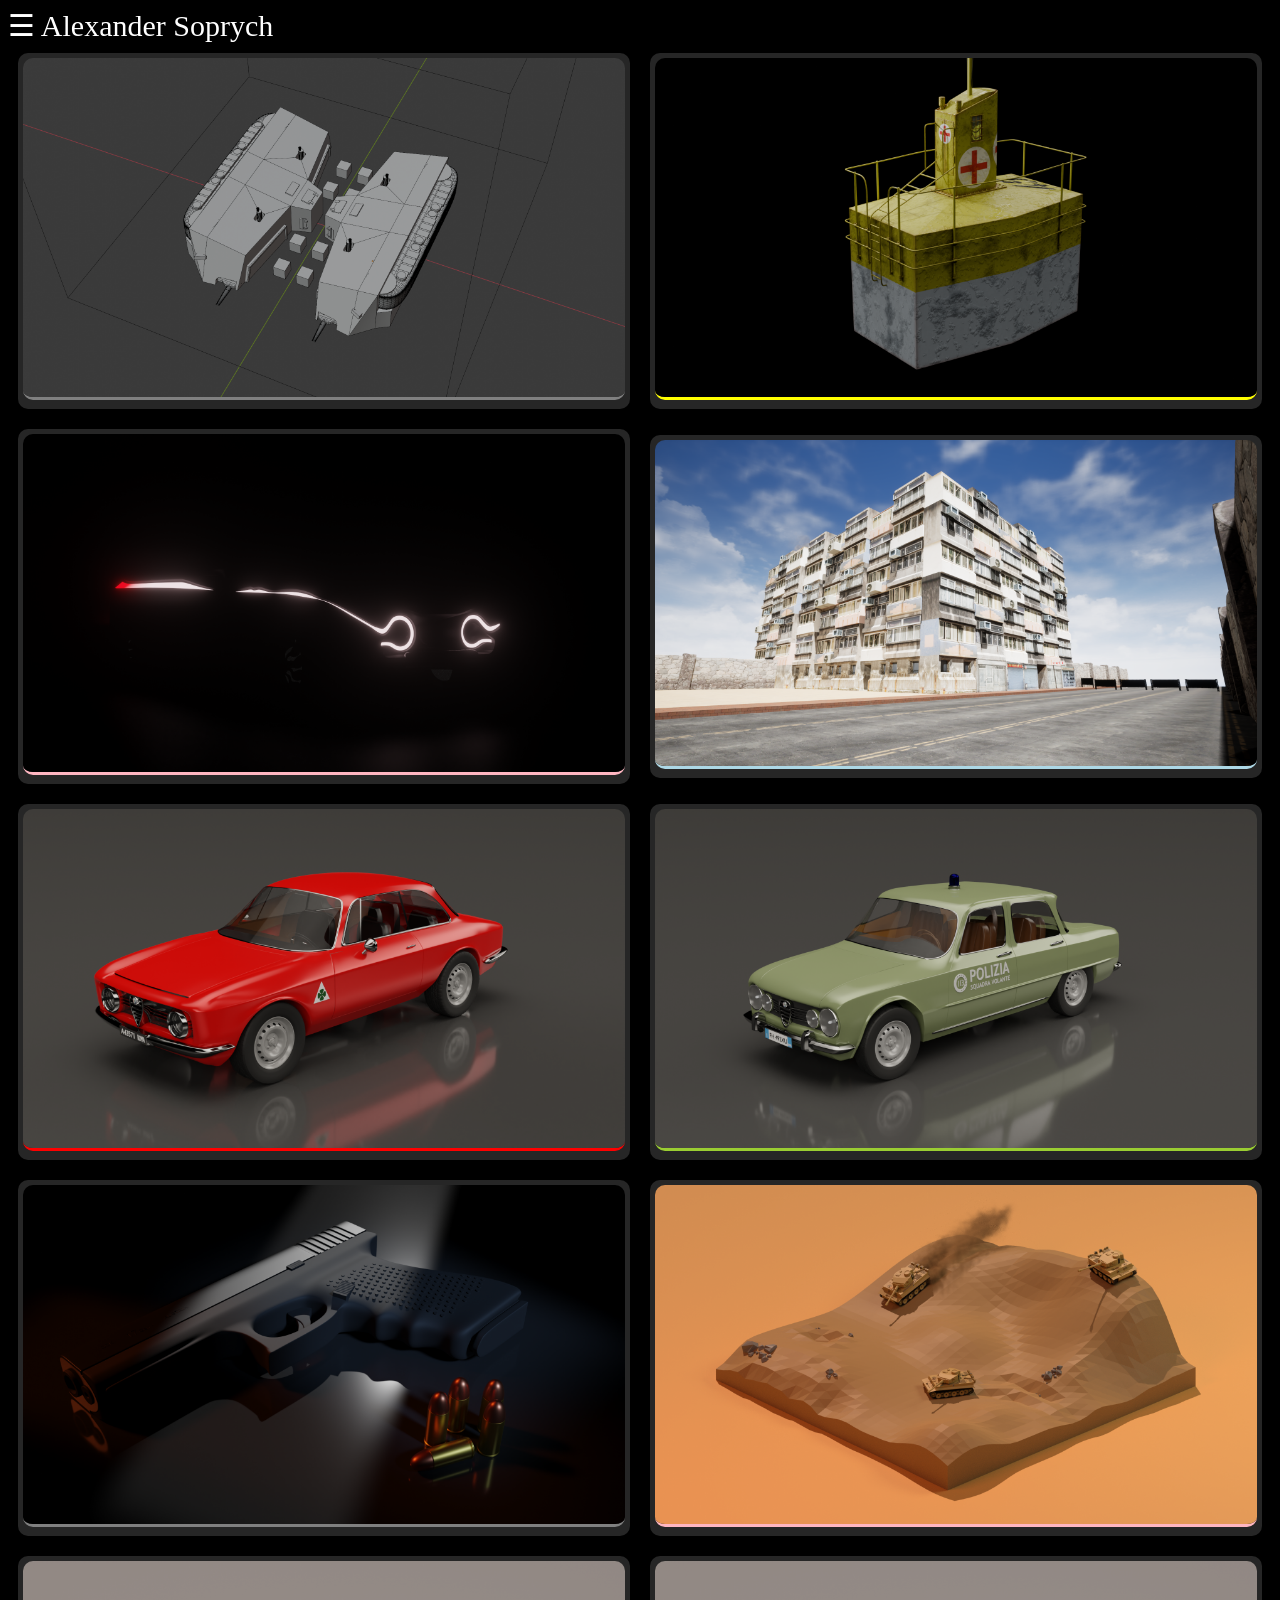
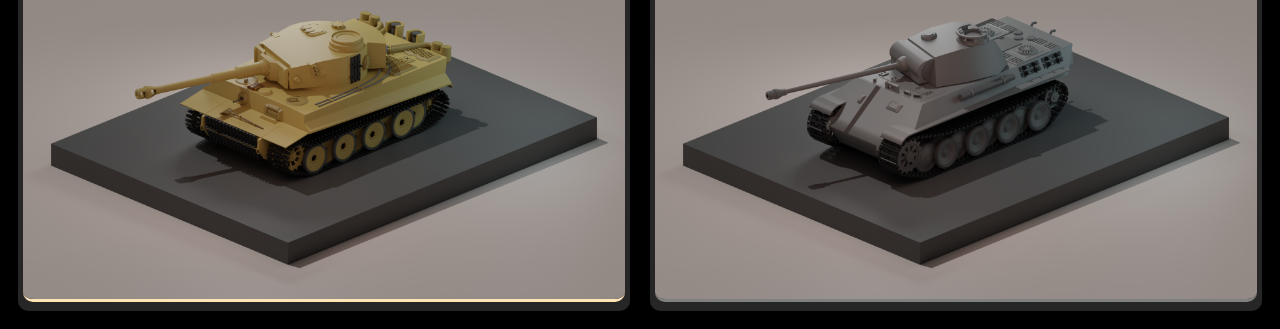
<file: index.html>
<!DOCTYPE html>
<html lang="en">
<head>
 <title>Alexander Soprych | Portfolio | Home</title>
 <link rel="icon" href="new_alpha_icon.png">
 
 <meta name="viewport" content="width=device-width, initial-scale=1">
<style>
body {
  background-color: black;
  text-align: left;
  color: orange;
}
.flex-container {
  display: flex;
  max-width: 100%;
  align-items: center;
  flex-wrap: wrap;
}
.flex-container > div {
  background-color: #262626;
  margin: 10px;
  padding: 5px;
  border-radius: 10px;
  flex-basis: auto;
  height: auto;
}
hoverable {
  position: relative
}
img {
  max-height: 100%;
  max-width: 100%;
  border-radius: 10px;
  border-bottom: solid;
  border-bottom-color: lightpink;
  object-fit: cover;
}
#imgHoverK {
  background-size: cover;
  height: auto;
  /* max-width: 100%; */
  border-radius: 10px;
  border-bottom: solid;
  border-bottom-color: lightpink;
  object-fit: cover;
}
#imgHoverA {
  background-size: cover;
  height: auto;
  border-radius: 10px;
  border-bottom: solid;
  border-bottom-color: red;
  object-fit: cover;
}
#imgHoverA7 {
  background-size: cover;
  height: auto;
  border-radius: 10px;
  border-bottom: solid;
  border-bottom-color: grey;
  object-fit: cover;
}
#imgHoverC {
  background-size: cover;
  height: auto;
  border-radius: 10px;
  border-bottom: solid;
  border-bottom-color: yellowgreen;
  object-fit: cover;
}
#imgHoverT {
  background-size: cover;
  height: auto;
  border-radius: 10px;
  border-bottom: solid;
  border-bottom-color: moccasin;
  object-fit: cover;
}
#imgHoverP {
  background-size: cover;
  height: auto;
  border-radius: 10px;
  border-bottom: solid;
  border-bottom-color: grey;
  object-fit: cover;
}
#imgHoverR {
  background-size: cover;
  height: auto;
  border-radius: 10px;
  border-bottom: solid;
  border-bottom-color: yellow;
  object-fit: cover;
}
#imgHoverG {
  background-size: cover;
  height: auto;
  border-radius: 10px;
  border-bottom: solid;
  border-bottom-color: grey;
  object-fit: cover;
}
#imgHoverW {
  background-size: cover;
  height: auto;
  border-radius: 10px;
  border-bottom: solid;
  border-bottom-color: lightblue;
  object-fit: cover;
}
.flex-item {
  transition: transform 0.5s ease;
}
.sidenavtitle {
  padding: 4px 8px 4px 32px;
  text-decoration: none;
  font-size: 30px;
  color: #F39C12;
  display: block;
}
.sidenav {
  height: 100%;
  width: 250px;
  position: fixed;
  z-index: 1;
  top: 0;
  left: -250px;
  background-color: #111;
  overflow-x: hidden;
  transition: transform 0.5s;
  padding-top: 60px;
}
.sidenav a {
  padding: 8px 8px 8px 32px;
  text-decoration: none;
  font-size: 25px;
  color: #818181;
  display: block;
  transition: 0.3s;
}
.sidenav a:hover {
  color: #f1f1f1;
}
.sidenav .closebtn {
  position: absolute;
  top: 0;
  right: 25px;
  font-size: 36px;
  margin-left: 50px;
}
@media screen and (min-width : 720px) {
.flex-item:hover {transform: scale(1.01);
}
.flex-container > div {
  flex-basis: calc(50% - 30px); 
  width: calc(50% - 30px); 
  height: auto;
 }
}
@media screen and (max-height: 450px) {
  .sidenav {padding-top: 15px;}
  .sidenav a {font-size: 18px;}
}
@media screen and (max-width : 480px) {
  img {max-width: 100%;}
  .flex-container {max-width: 100%; justify-content: flex-end;}
}
</style>
</head>
<body>

<span style = "font-size:30px; cursor:pointer; color: white; " onclick="openMenu()">&#9776; Alexander Soprych</span>

<div id="mySidenav" class="sidenav">
  <a href="javascript:void(0)" class="closebtn" onclick="closeMenu()">&times;</a>
 <p class = "sidenavtitle"> Digital Works |</p>
  <a href="Ruttungsboje.html">Ruttungsboje</a>
  <a href="Królik_Main.html">Królik Apollo</a>
  <a href="Kowloon_Walled_City_Main.html">Kowloon Walled City</a>
  <a href="#">Alfa Romeo GTA</a>
  <a href="#">Alfa Romeo Carabinieri</a>
  <a href="Glock_17_Main.html">Glock 17</a>
  <a href="#">Desert Tigers</a>
  <a href="#">PzKpfw VI Tiger 1</a>
  <a href="#">PzKpfw V Panther</a>
 <p class = "sidenavtitle"> Physical Works |</p>
  <a href="Physical_Media.html">A7V</a>
</div>

<div class="flex-container">
   <div class="flex-item">
     <a href="Królik_Main.html"><picture><source media="(max-width: 720px)"srcset="A7V_3D_Print_on_Bed.jpg"><img src="A7V_3D_Model_01.png" alt="A7V_3D_Print" 
        id="imgHoverA7" onmouseover="changeImage('A7V_3D_Print_on_Bed.jpg', 'imgHoverA7')" onmouseout="changeImage('A7V_3D_Model_01.png', 'imgHoverA7')"></picture></a>
  </div>
   <div class="flex-item">
     <a href="Ruttungsboje.html"><picture><source media="(max-width: 720px)"srcset="Ruttungsboje_1.png"><img src="Ruttungsboje_2.png" alt="Ruttungsboje" 
        id="imgHoverR" onmouseover="changeImage('Ruttungsboje_1.png', 'imgHoverR')" onmouseout="changeImage('Ruttungsboje_2.png', 'imgHoverR')"></picture></a>
  </div>
  <div class="flex-item">
     <a href="Królik_Main.html"><picture><source media="(max-width: 720px)"srcset="Królik_Apollo_Front_Light.png"><img src="Królik_Apollo_Front_Dark.png" alt="Królik_Apollo_Front_Dark" 
        id="imgHoverK" onmouseover="changeImage('Królik_Apollo_Front_Light.png', 'imgHoverK')" onmouseout="changeImage('Królik_Apollo_Front_Dark.png', 'imgHoverK')"></picture></a>
  </div>
  <div class="flex-item" >
    <a href="Kowloon_Walled_City_Main.html"><img src="HighresScreenshot00003.png" alt="Kowloon Walled City Front"
        id="imgHoverW" onmouseover="changeImage('HighresScreenshot00008 (1).png', 'imgHoverW')" onmouseout="changeImage('HighresScreenshot00003.png', 'imgHoverW')"></a>
  </div>
  <div class="flex-item" >
    <a href="Królik_Main.html"><img src="Alfa_Romeo_Giulia_Sprint_Final_2.1.png" alt="Alfa Romeo Giulia Sprint"
       id="imgHoverA" onmouseover="changeImage('Alfa_Romeo_Giulia_Sprint_Final_2.3.png', 'imgHoverA')" onmouseout="changeImage('Alfa_Romeo_Giulia_Sprint_Final_2.1.png', 'imgHoverA')"></a>
  </div>
  <div class="flex-item" >
    <a href="Królik_Main.html"><img src="Alfa_Romeo_Carabinieri_Final_2.1.png" alt="Alfa Romeo Carabinieri" 
       id="imgHoverC" onmouseover="changeImage('Alfa_Romeo_Carabinieri_Final_2.3.png', 'imgHoverC')" onmouseout="changeImage('Alfa_Romeo_Carabinieri_Final_2.1.png', 'imgHoverC')"></a>
  </div>
  <div class="flex-item" >
    <a href="Glock_17_Main.html"><img src="Glock_17_Final_Render_1.png" alt="Glock 17"
       id="imgHoverG" onmouseover="changeImage('Glock_17_Final_Render_3.png', 'imgHoverG')" onmouseout="changeImage('Glock_17_Final_Render_1.png', 'imgHoverG')"></a>
  </div>
  <div class="flex-item" >
    <a href="Królik_Main.html"><img src="Studio_2_Project_4_Final_1.png" alt="Desert Tigers"></a>
  </div>
 
  <div class="flex-item" >
    <a href="Królik_Main.html"><img src="Low_Poly_Tiger_1_Final_2.2.png" alt="Low Poly Tiger 1" 
       id="imgHoverT" onmouseover="changeImage('Low_Poly_Tiger_1_Final_2.4.png', 'imgHoverT')" onmouseout="changeImage('Low_Poly_Tiger_1_Final_2.2.png', 'imgHoverT')"></a>
  </div>
  <div class="flex-item" >
    <a href="Królik_Main.html"><img src="Low_Poly_Panther_Final_2.2.png" alt="Low Poly Panther"
       id="imgHoverP" onmouseover="changeImage('Low_Poly_Panther_Final_2.4.png', 'imgHoverP')" onmouseout="changeImage('Low_Poly_Panther_Final_2.2.png', 'imgHoverP')"></a>
  </div>
</div>

<script>
function openMenu() {
  document.getElementById("mySidenav").style.transform = "translateX(250px)";
}
function closeMenu() {
  document.getElementById("mySidenav").style.transform = "translateX(0)";
}
function changeImage(newImagePath, imgID) {
  document.getElementById(imgID).src = newImagePath;
}
</script>
  
</body>
</html>
</file>
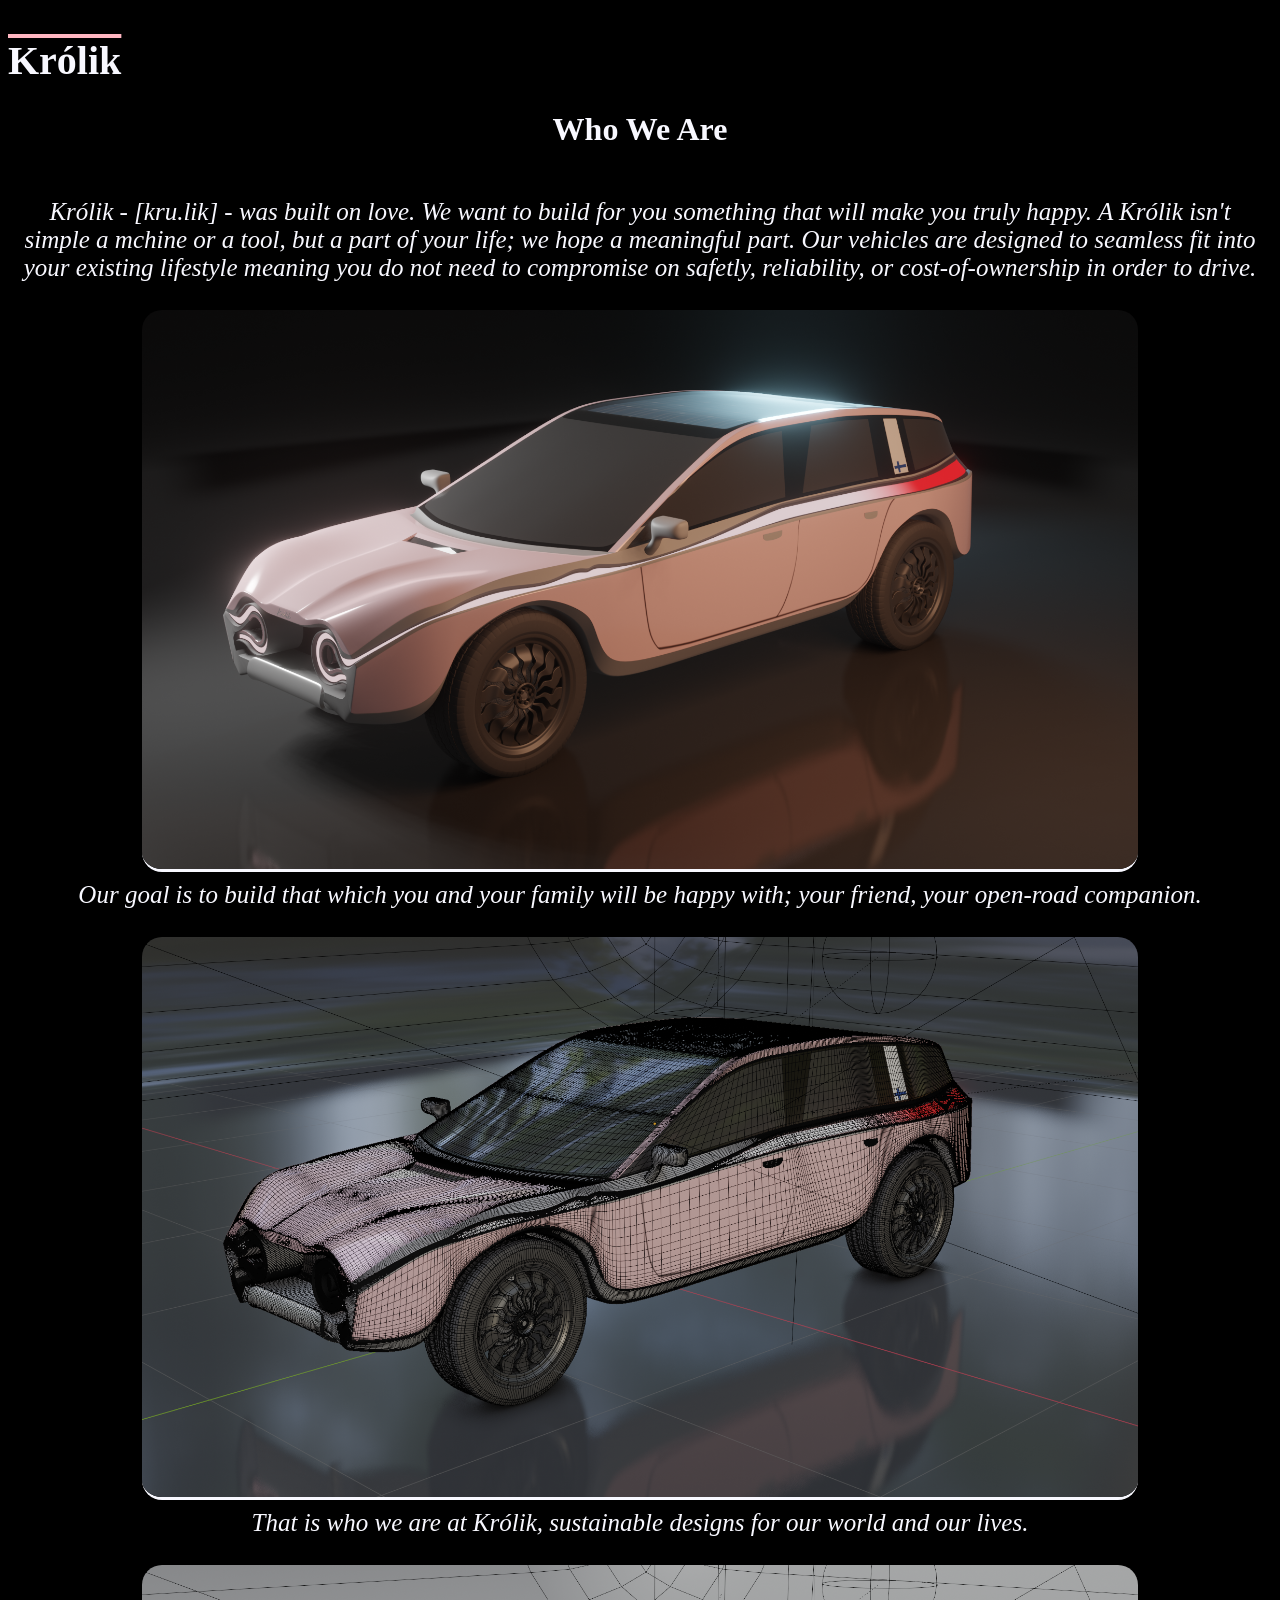
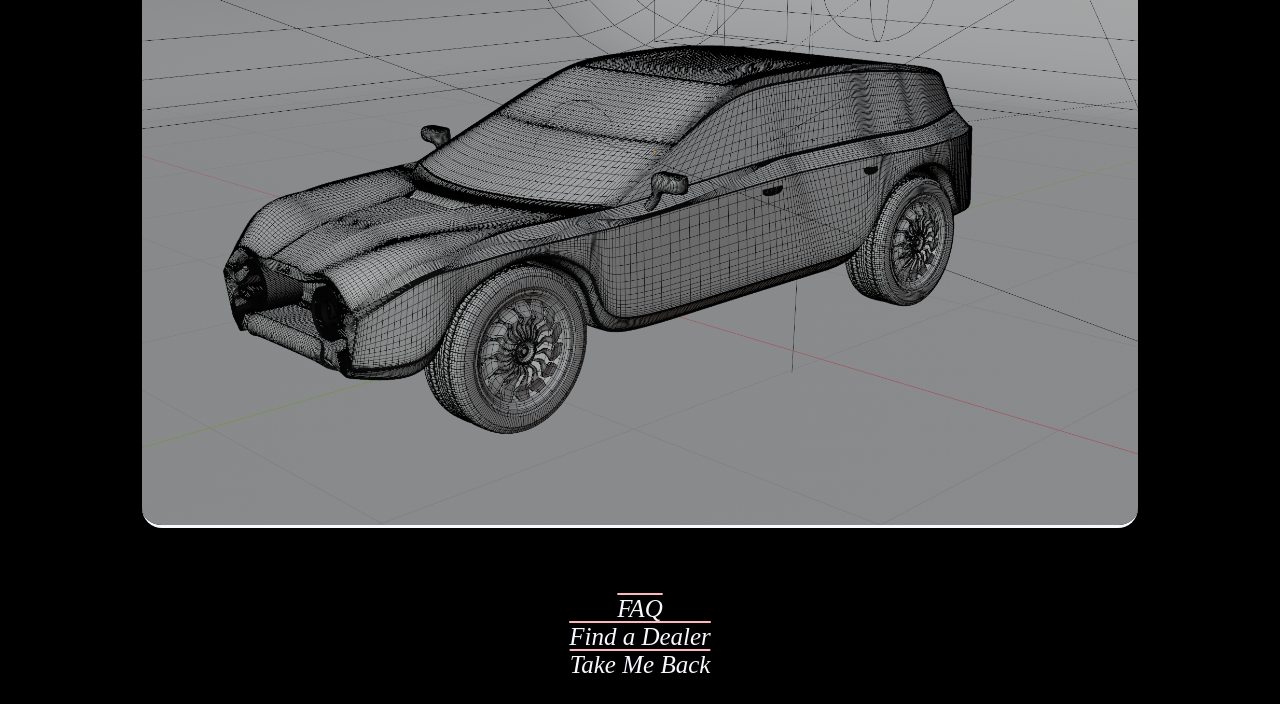
<file: About.html>
<!DOCTYPE html>
<html lang="en">
  <head>
    <title>Królik | Our Story</title>
    <link rel="icon" href="bunny_icon.png">
    <link rel="stylesheet" href="style.css">

    <meta name="viewport" content="width=device-width, initial-scale=1">
  </head>
  <body>
    <a href="Królik_Main.html"> <h1 class="Main_Title">
      Królik
      </h1> 
    </a>
    <h1>
      Who We Are
    </h1>
    <p>
      Królik - [kru.lik] - was built on love. We want to build for you something that will make you truly happy. A Królik isn't simple a mchine or a tool, but a part of your life; we hope a meaningful part. Our vehicles are designed to seamless fit into your existing lifestyle meaning you do not need to compromise on safetly, reliability, or cost-of-ownership in order to drive. 
      <br>
      <br>
      <img src="Królik_Apollo_Top.png" alt="Image description" />
      <br>
      <br>
      Our goal is to build that which you and your family will be happy with; your friend, your open-road companion. 
      <br>
      <br>
      <img src="Królik_Apollo_Wireframe_1.png" alt="Image description" />
      <br>
      <br>
      That is who we are at Królik, sustainable designs for our world and our lives.
      <br>
      <br>
      <img src="Królik_Apollo_Wireframe_2.png" alt="Image description" />
      <br>
      <br>
      <br>
    </p>
    <p class="End_List_2">  
      <a href="FAQ.html"> FAQ </a>
      <br> 
      <a href="Dealerships.html"> Find a Dealer </a>
      <br>
        <a href="index.html"> Take Me Back </a>
    </p>
  </body>
  <!-- Królik pronounciation (in I.P.A.) taken from Wiktionary -->
</html>
</file>
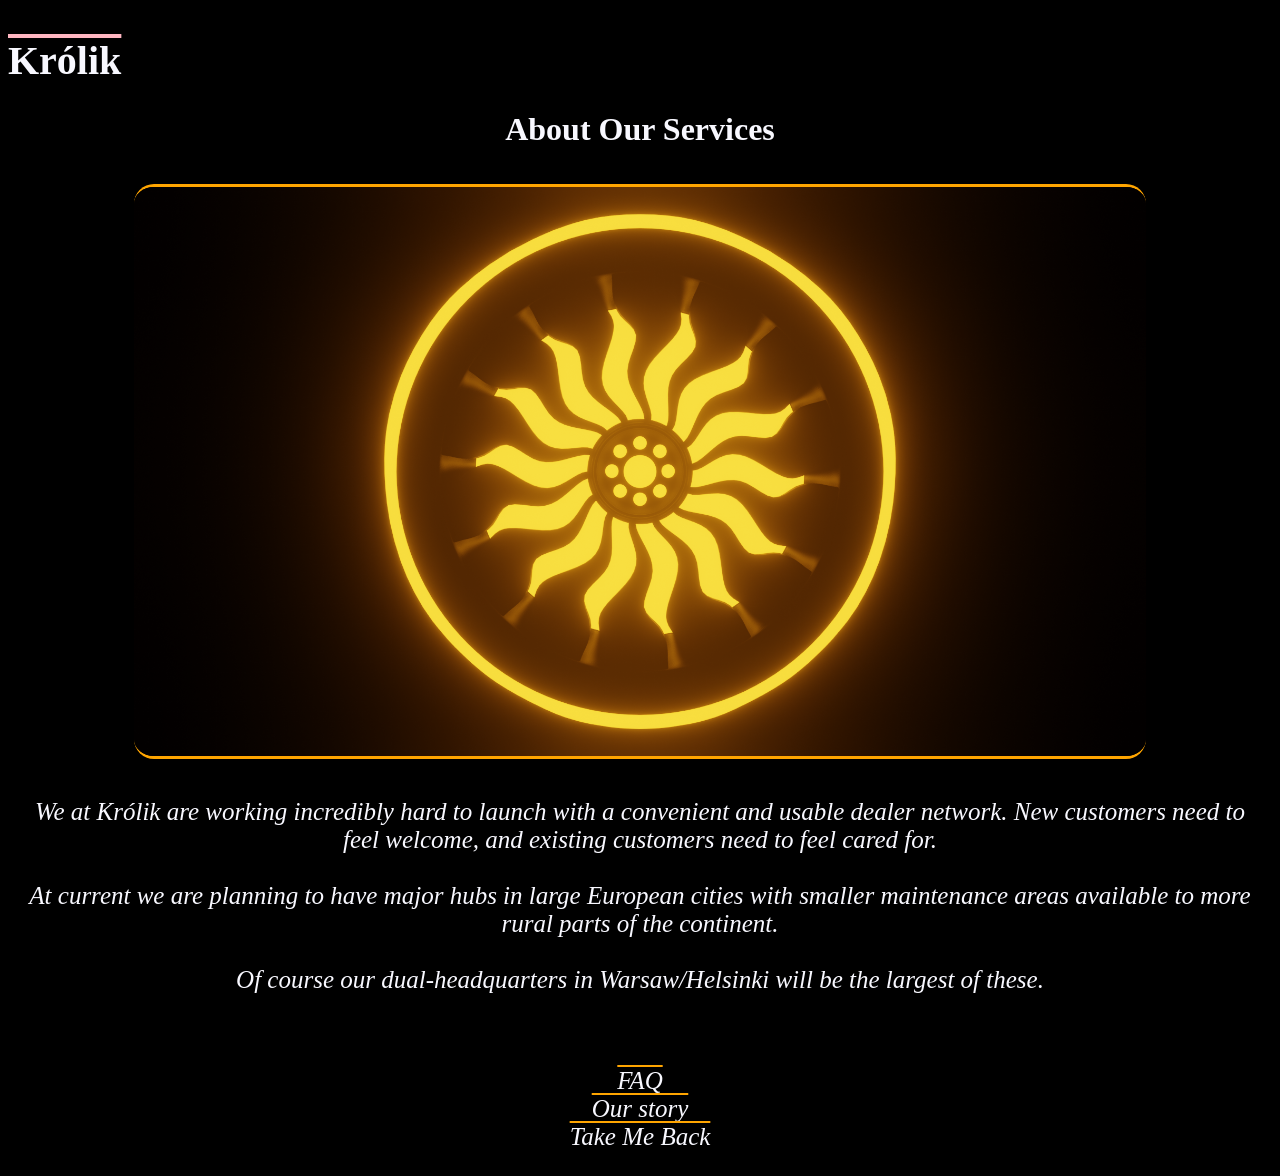
<file: Dealerships.html>
<!DOCTYPE html>
<html lang="en">
  <head>
    <title>Królik | Network</title>
    <link rel="icon" href="bunny_icon.png">
    <link rel="stylesheet" href="style.css">

    <meta name="viewport" content="width=device-width, initial-scale=1">
  </head>
  <body>
    <a href="Królik_Main.html"> <h1 class="Main_Title">
      Królik
      </h1> 
    </a>
    <h1>
      About Our Services
    </h1>
    <img src="Królik_Apollo_Wheel.png" alt="Królik Wheel" class="Logo"/>
    <p>
      We at Królik are working incredibly hard to launch with a convenient and usable dealer network. New customers need to feel welcome, and existing customers need to feel cared for. 
      <br>
      <br>
      At current we are planning to have major hubs in large European cities with smaller maintenance areas available to more rural parts of the continent.
      <br> 
      <br>
      Of course our dual-headquarters in Warsaw/Helsinki will be the largest of these. 
    </p>
    <br>
    <p class="End_List">  
      <a href="FAQ.html"> FAQ </a>
      <br> 
      <a href="About.html"> Our story </a>
      <br>
        <a href="index.html"> Take Me Back </a>
    </p>
  </body>
</html>
</file>
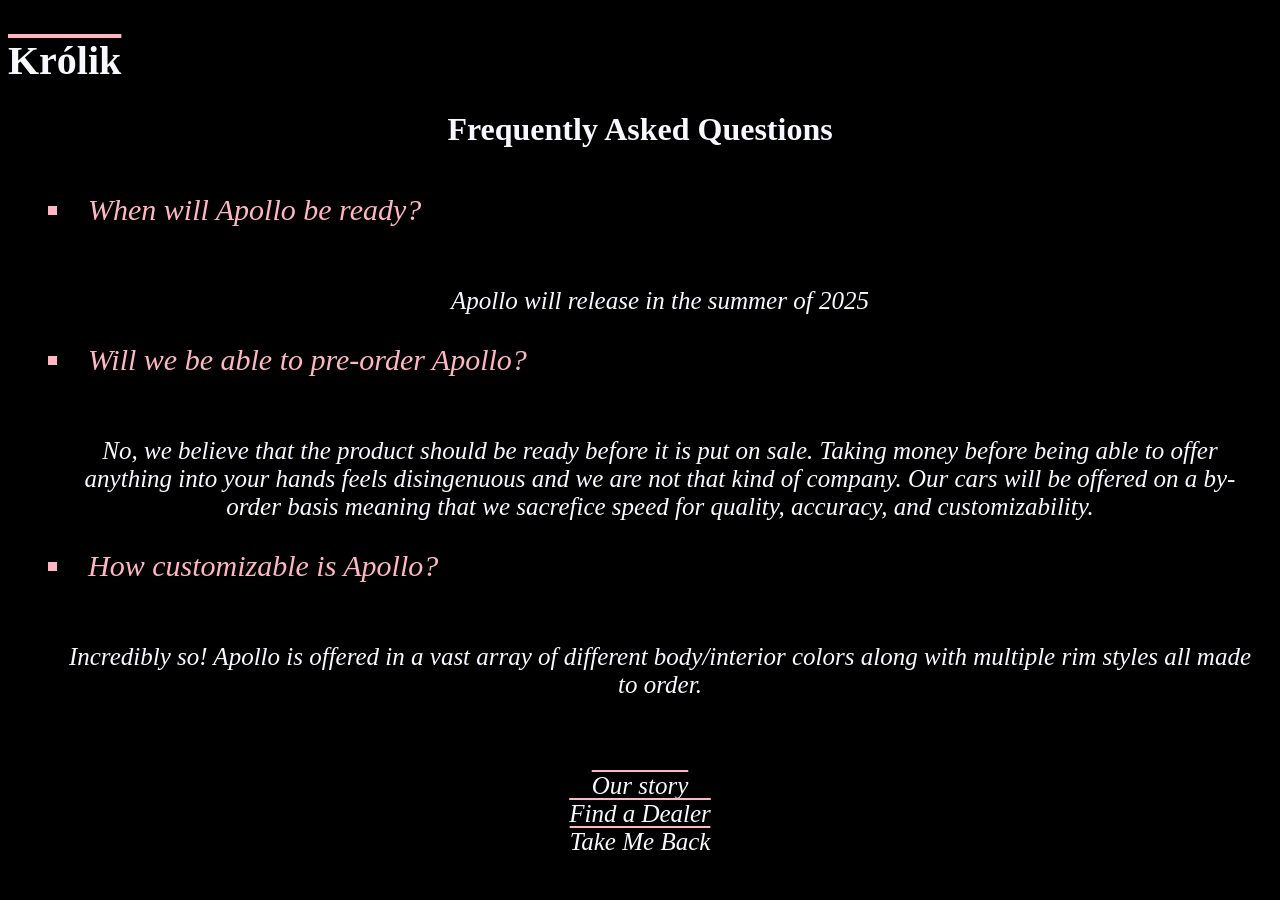
<file: FAQ.html>
<!DOCTYPE html>
<html lang="en">
  <head>
    <title>Królik | FAQ</title>
    <link rel="icon" href="bunny_icon.png">
    <link rel="stylesheet" href="style.css">

    <meta name="viewport" content="width=device-width, initial-scale=1">
  </head>
  <body>
    <a href="Królik_Main.html"> <h1 class="Main_Title">
      Królik
      </h1> 
    </a>
<h1>
  Frequently Asked Questions
    </h1>
    <br>
    <ul style="list-style-type:square;">
      <li> When will Apollo be ready?</li>
      <p> Apollo will release in the summer of 2025</p>
      <br>
      <li> Will we be able to pre-order Apollo?</li>
      <p> No, we believe that the product should be ready before it is put on sale. Taking money before being able to offer anything into your hands feels disingenuous and we are not that kind of company. Our cars will be offered on a by-order basis meaning that we  sacrefice speed for quality, accuracy, and customizability. 
      </p>
      <br>
      <li> How customizable is Apollo? </li>
      <p> Incredibly so! Apollo is offered in a vast array of different body/interior colors along with multiple rim styles all made to order.
      </p>
      <br>
    </ul>
    <p class="End_List_2">  
      <a href="About.html"> Our story </a>
      <br>
      <a href="Dealerships.html"> Find a Dealer </a>
      <br>
        <a href="index.html"> Take Me Back </a>
    </p>
  </body>
  <!-- learned about List styles from w3schools and Stack Overflow -->
</html>
</file>
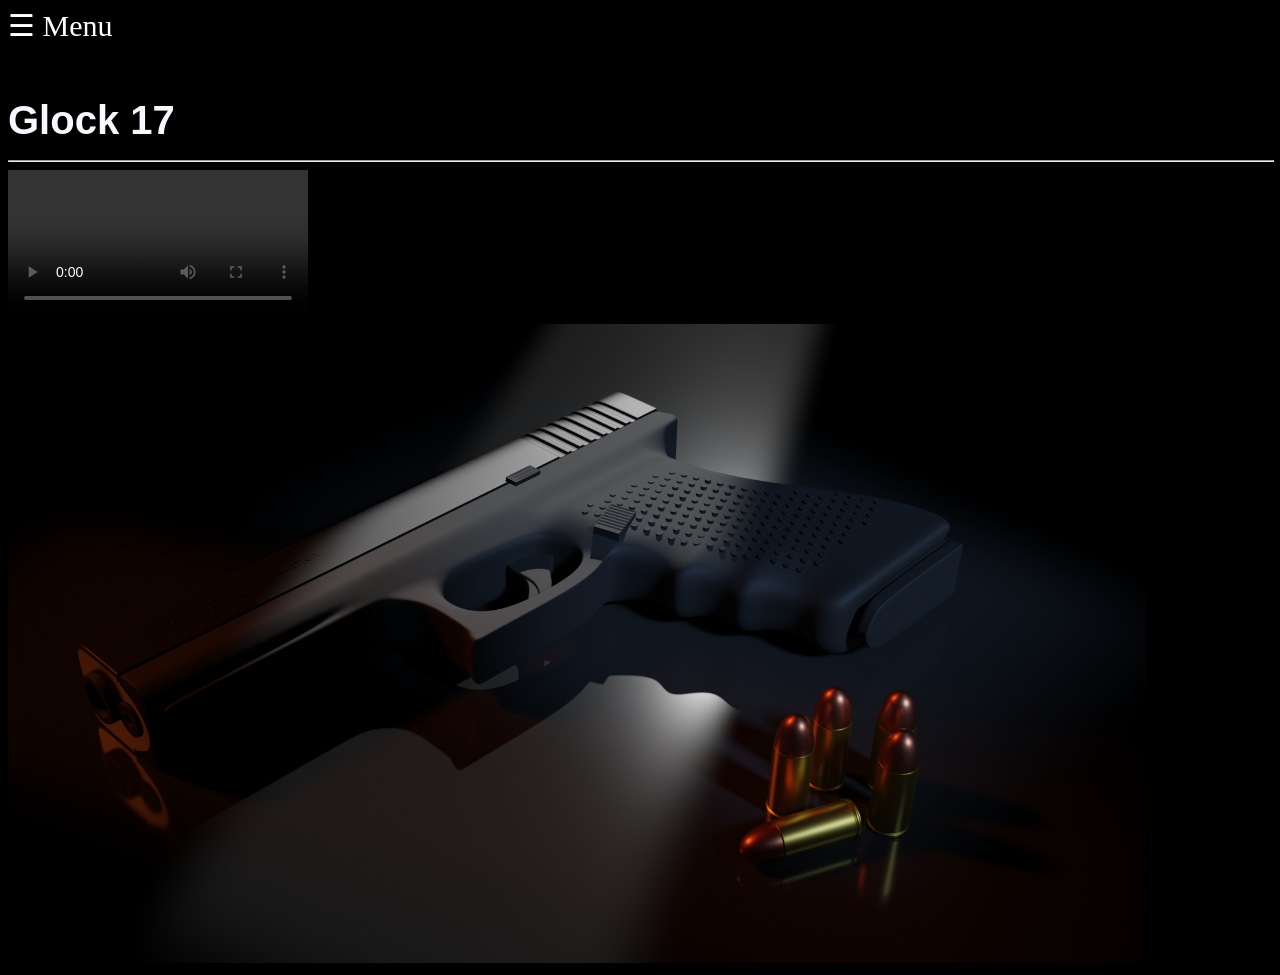
<file: Glock_17_Main.html>
<!DOCTYPE html>
<html lang="en">
<head>
 <title>Glock 18 | Showcase</title>
 <link rel="icon" href="glock_icon.png">
 <link rel="stylesheet" href="portfolio_main.css">

<meta name="viewport" content="width=device-width, initial-scale=1">

</head>
<body>

<span style = "font-size:30px; cursor:pointer; color: white; " onclick="openMenu()">&#9776; Menu</span>

<div id="mySidenav" class="sidenav">
  <a href="javascript:void(0)" class="closebtn" onclick="closeMenu()">&times;</a>
  <p class = "sidenavtitle">Works |</p>
  <a href="Królik_Main.html">Królik Apollo</a>
  <a href="Kowloon_Walled_City_Main.html">Kowloon Walled City</a>
  <a href="#">Alfa Romeo GTA</a>
  <a href="#">Alfa Romeo Carabinieri</a>
  <a href="#">Desert Tigers</a>
  <a href="#">PzKpfw VI Tiger 1</a>
  <a href="#">PzKpfw V Panther</a>
</div>
<br>
<br>

<h1>
Glock 17
</h1>
<hr>
 
<video controls>
  <source src="Glock_17_Animated_Final.mp4" type="video/mp4">
</video>

<img src="Glock_17_Final_Render_1.png" alt="Glock 17">

<script>
function openMenu() {
  document.getElementById("mySidenav").style.transform = "translateX(250px)";
}
function closeMenu() {
  document.getElementById("mySidenav").style.transform = "translateX(0)";
}
</script>

</body>
</html>
</file>
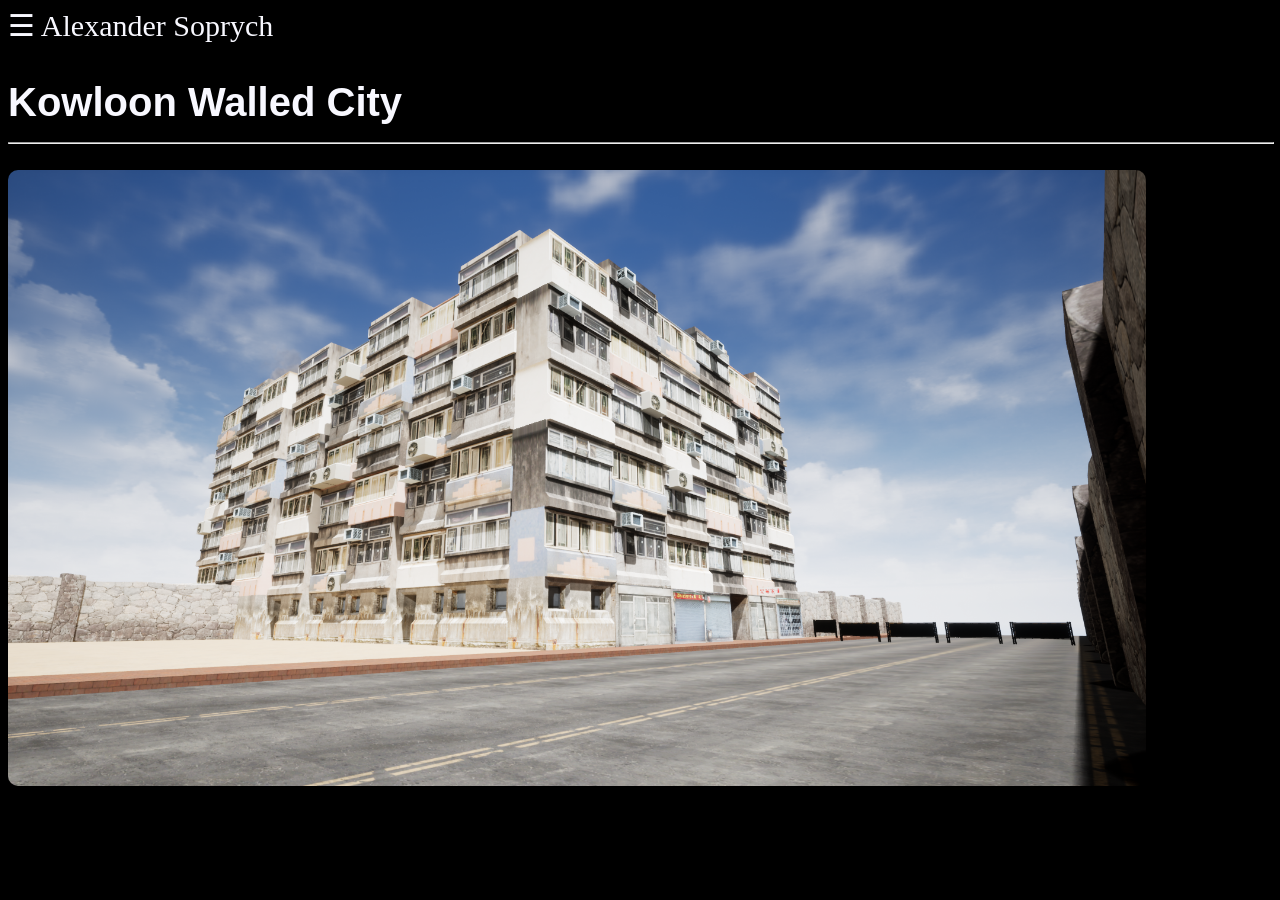
<file: Kowloon_Walled_City_Main.html>
<!DOCTYPE html>
<html lang="en">
<head>
 <title>Kowloon Walled City | Showcase</title>
 <link rel="icon" href="city_icon.png">
 <link rel="stylesheet" href="portfolio_main.css">

<meta name="viewport" content="width=device-width, initial-scale=1">

</head>
<body>

<span style = "font-size:30px; cursor:pointer; color: ghostwhite; " onclick="openMenu()">&#9776; Alexander Soprych</span>

<div id="mySidenav" class="sidenav">
  <a href="javascript:void(0)" class="closebtn" onclick="closeMenu()">&times;</a>
  <p class = "sidenavtitle">Works |</p>
  <a href="Królik_Main.html">Królik Apollo</a>
  <a href="#">Alfa Romeo GTA</a>
  <a href="#">Alfa Romeo Carabinieri</a>
  <a href="Glock_17_Main.html">Glock 17</a>
  <a href="#">Desert Tigers</a>
  <a href="#">PzKpfw VI Tiger 1</a>
  <a href="#">PzKpfw V Panther</a>
</div>
<br>

<h1>
Kowloon Walled City
</h1>
<hr>

<br>
<img src="HighresScreenshot00003.png" alt="Kowloon Walled City">

<script>
function openMenu() {
  document.getElementById("mySidenav").style.transform = "translateX(250px)";
}
function closeMenu() {
  document.getElementById("mySidenav").style.transform = "translateX(0)";
}
</script>

</body>
</html>
</file>
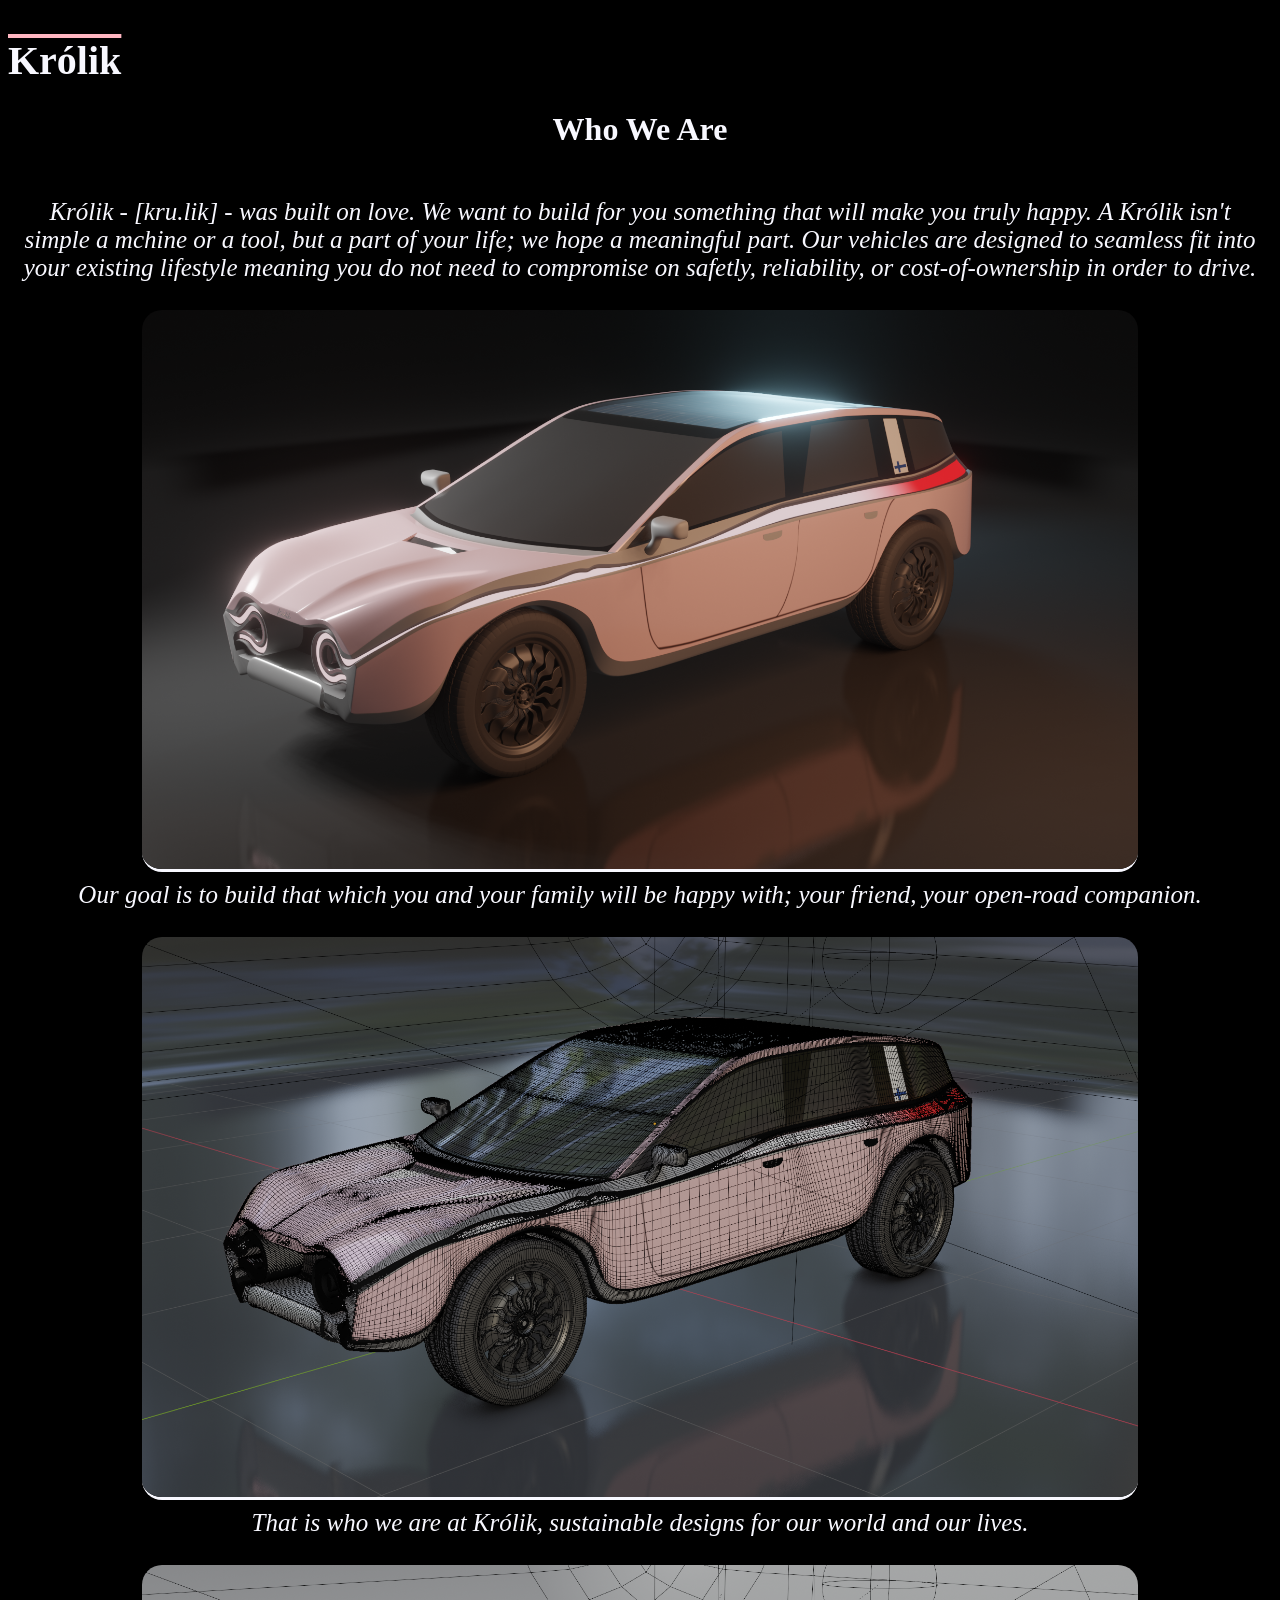
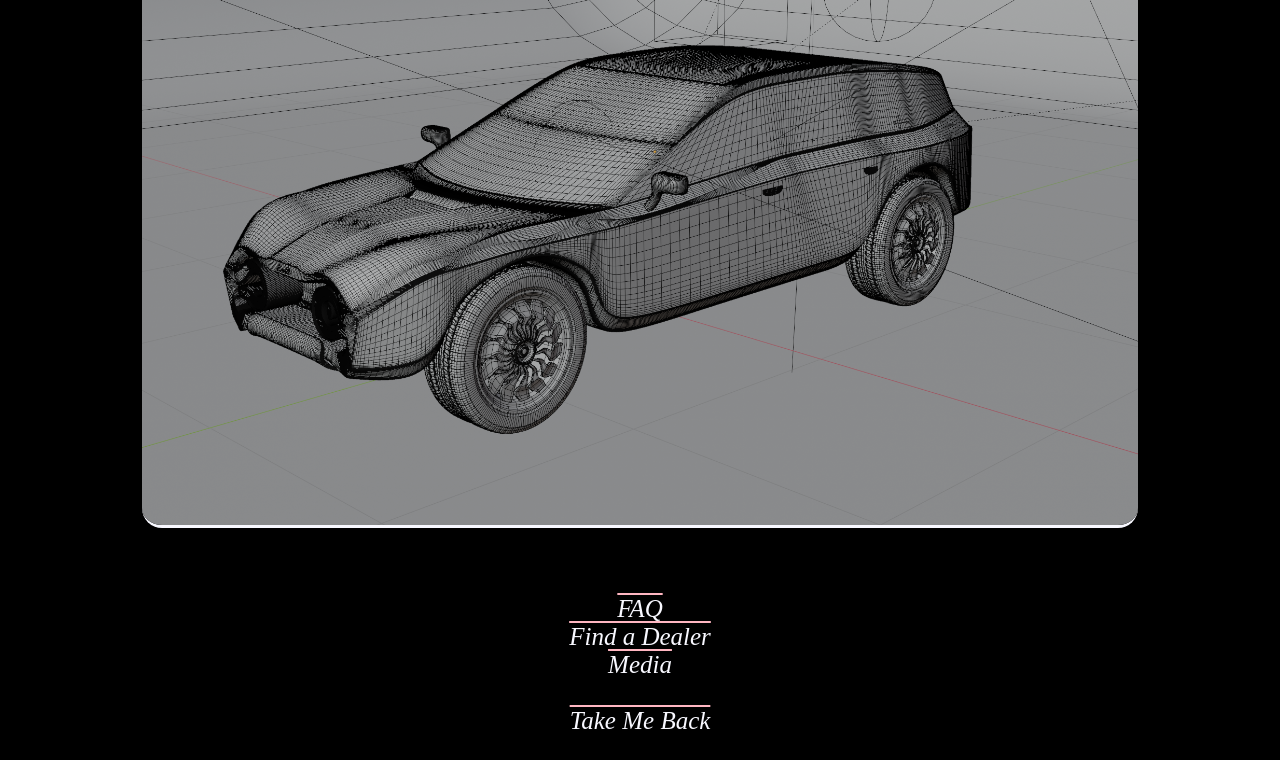
<file: Królik_About.html>
<!DOCTYPE html>
<html lang="en">
  <head>
    <title>Królik | Our Story</title>
    <link rel="icon" href="bunny_icon.png">
    <link rel="stylesheet" href="style.css">

    <meta name="viewport" content="width=device-width, initial-scale=1">
  </head>
  <body>
    <a href="Królik_Main.html"> <h1 class="Main_Title">
      Królik
      </h1> 
    </a>
    <h1>
      Who We Are
    </h1>
    <p>
      Królik - [kru.lik] - was built on love. We want to build for you something that will make you truly happy. A Królik isn't simple a mchine or a tool, but a part of your life; we hope a meaningful part. Our vehicles are designed to seamless fit into your existing lifestyle meaning you do not need to compromise on safetly, reliability, or cost-of-ownership in order to drive. 
      <br>
      <br>
      <img src="Królik_Apollo_Top.png" alt="Image description" />
      <br>
      <br>
      Our goal is to build that which you and your family will be happy with; your friend, your open-road companion. 
      <br>
      <br>
      <img src="Królik_Apollo_Wireframe_1.png" alt="Image description" />
      <br>
      <br>
      That is who we are at Królik, sustainable designs for our world and our lives.
      <br>
      <br>
      <img src="Królik_Apollo_Wireframe_2.png" alt="Image description" />
      <br>
      <br>
      <br>
    </p>
    <p class="End_List_2">  
          <a href="Królik_FAQ.html"> FAQ </a>
      <br> 
          <a href="Królik_Dealerships.html"> Find a Dealer </a>
      <br>
          <a href="Królik_Commercial.html"> Media </a>
      <br>
      <br>
          <a href="index.html"> Take Me Back </a>
    </p>
  </body>
  <!-- Królik pronounciation (in I.P.A.) taken from Wiktionary -->
</html>
</file>
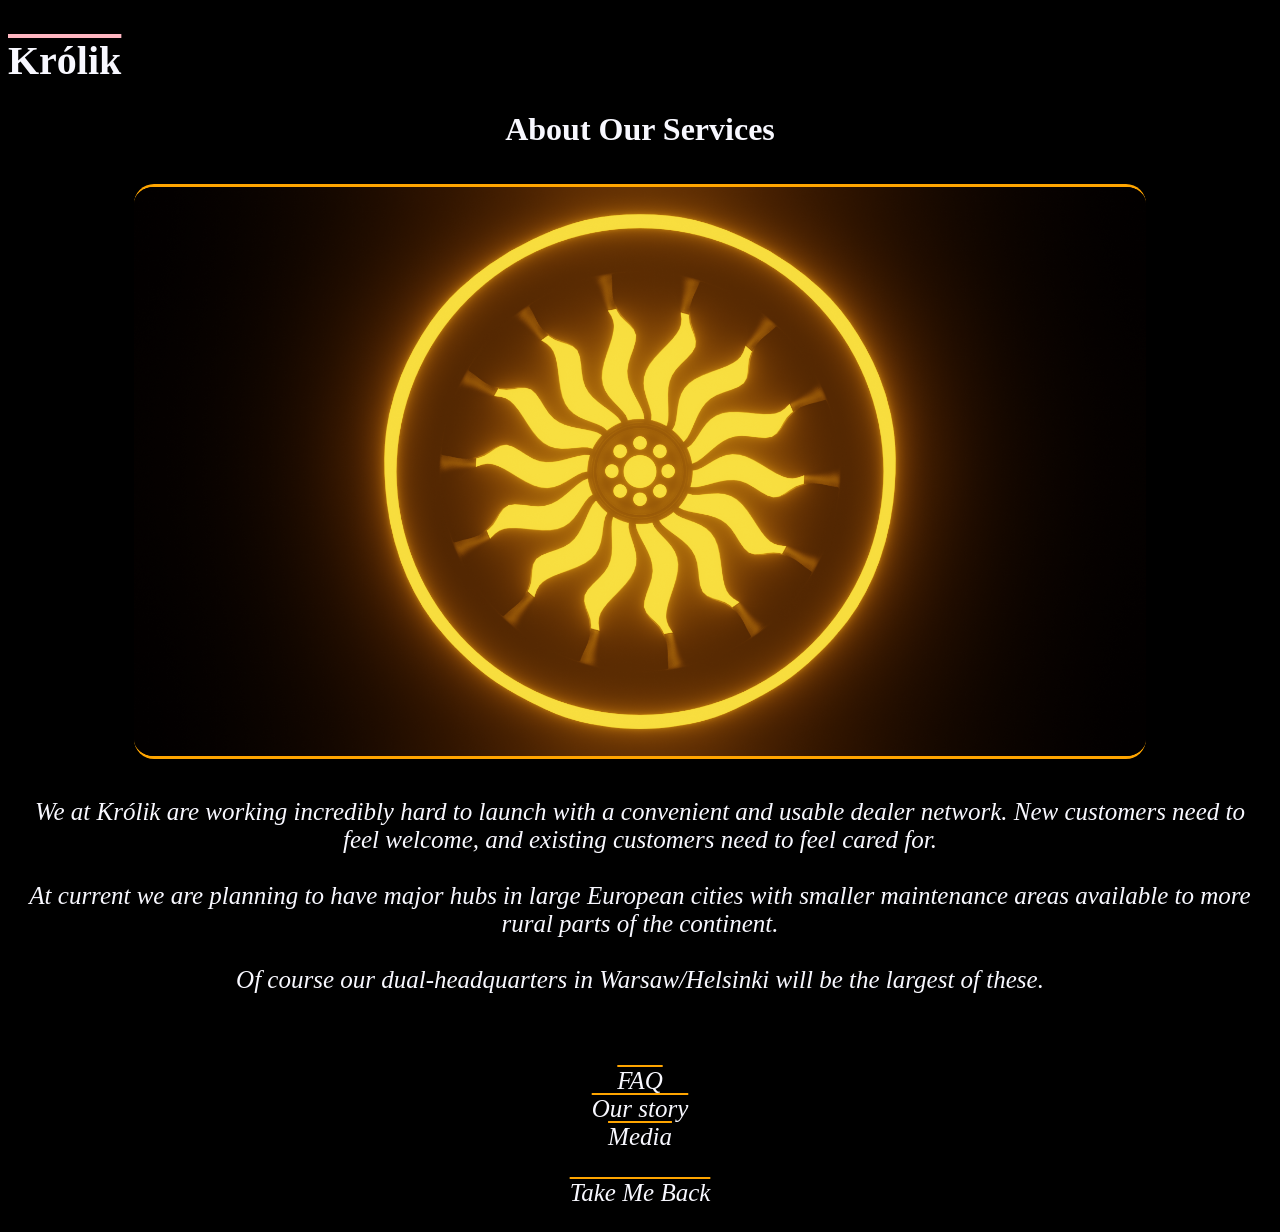
<file: Królik_Dealerships.html>
<!DOCTYPE html>
<html lang="en">
  <head>
    <title>Królik | Network</title>
    <link rel="icon" href="bunny_icon.png">
    <link rel="stylesheet" href="style.css">

    <meta name="viewport" content="width=device-width, initial-scale=1">
  </head>
  <body>
    <a href="Królik_Main.html"> <h1 class="Main_Title">
      Królik
      </h1> 
    </a>
    <h1>
      About Our Services
    </h1>
    <img src="Królik_Apollo_Wheel.png" alt="Królik Wheel" class="Logo"/>
    <p>
      We at Królik are working incredibly hard to launch with a convenient and usable dealer network. New customers need to feel welcome, and existing customers need to feel cared for. 
      <br>
      <br>
      At current we are planning to have major hubs in large European cities with smaller maintenance areas available to more rural parts of the continent.
      <br> 
      <br>
      Of course our dual-headquarters in Warsaw/Helsinki will be the largest of these. 
    </p>
    <br>
    <p class="End_List">  
          <a href="Królik_FAQ.html"> FAQ </a>
      <br> 
          <a href="Królik_About.html"> Our story </a>
      <br>
          <a href="Królik_Commercial.html"> Media </a>
      <br>
      <br>
          <a href="index.html"> Take Me Back </a>
    </p>
  </body>
</html>
</file>
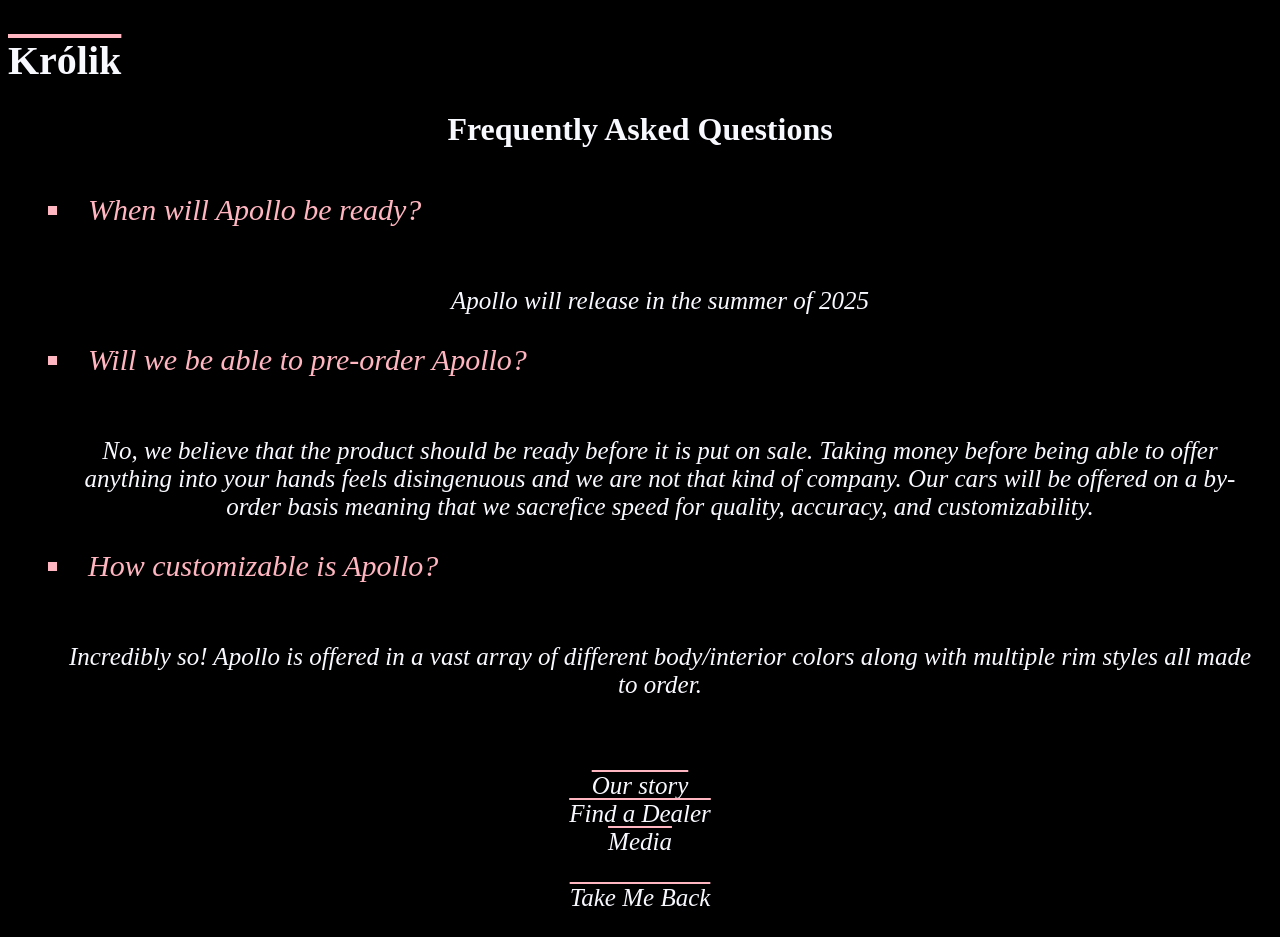
<file: Królik_FAQ.html>
<!DOCTYPE html>
<html lang="en">
  <head>
    <title>Królik | FAQ</title>
    <link rel="icon" href="bunny_icon.png">
    <link rel="stylesheet" href="style.css">

    <meta name="viewport" content="width=device-width, initial-scale=1">
  </head>
  <body>
    <a href="Królik_Main.html"> <h1 class="Main_Title">
      Królik
      </h1> 
    </a>
<h1>
  Frequently Asked Questions
    </h1>
    <br>
    <ul style="list-style-type:square;">
      <li> When will Apollo be ready?</li>
      <p> Apollo will release in the summer of 2025</p>
      <br>
      <li> Will we be able to pre-order Apollo?</li>
      <p> No, we believe that the product should be ready before it is put on sale. Taking money before being able to offer anything into your hands feels disingenuous and we are not that kind of company. Our cars will be offered on a by-order basis meaning that we  sacrefice speed for quality, accuracy, and customizability. 
      </p>
      <br>
      <li> How customizable is Apollo? </li>
      <p> Incredibly so! Apollo is offered in a vast array of different body/interior colors along with multiple rim styles all made to order.
      </p>
      <br>
    </ul>
    <p class="End_List_2">  
         <a href="Królik_About.html"> Our story </a>
      <br>
        <a href="Królik_Dealerships.html"> Find a Dealer </a>
      <br>
        <a href="Królik_Commercial.html"> Media </a>
      <br>
      <br>
        <a href="index.html"> Take Me Back </a>
    </p>
  </body>
  <!-- learned about List styles from w3schools and Stack Overflow -->
</html>
</file>
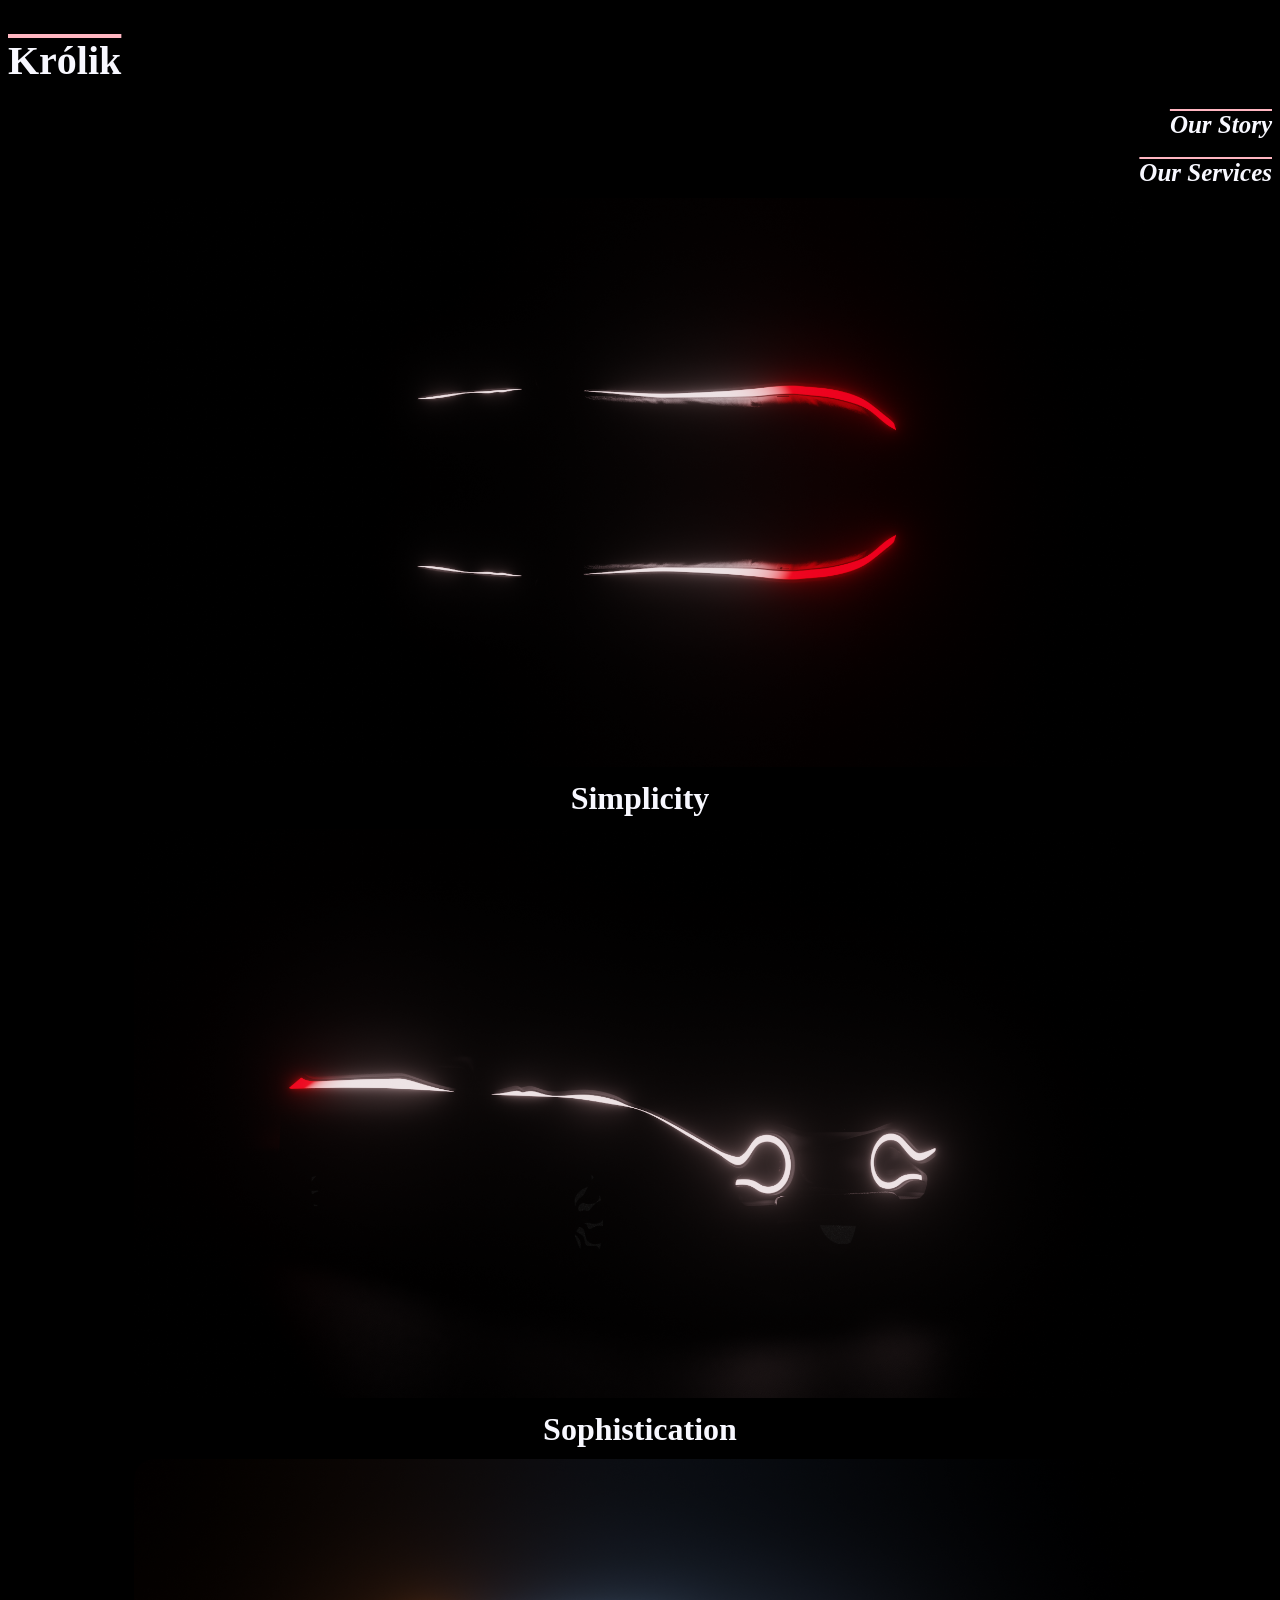
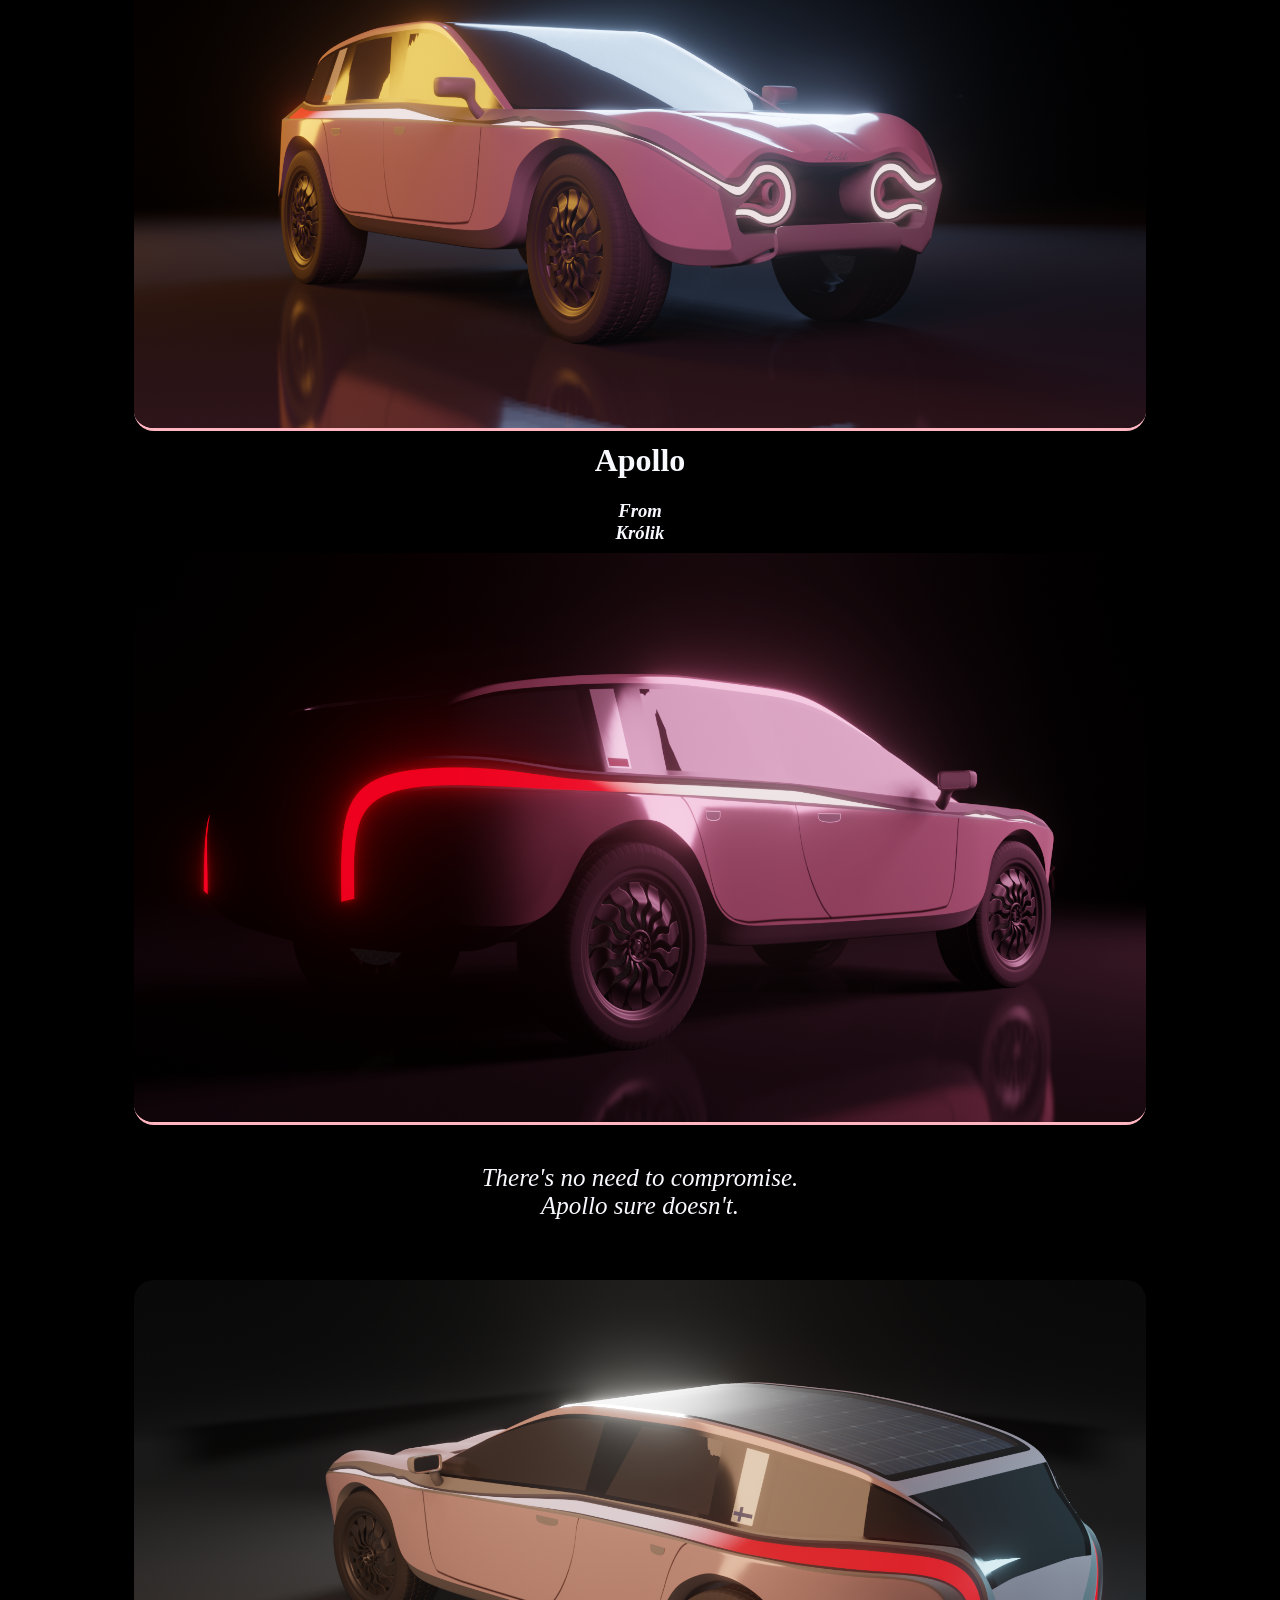
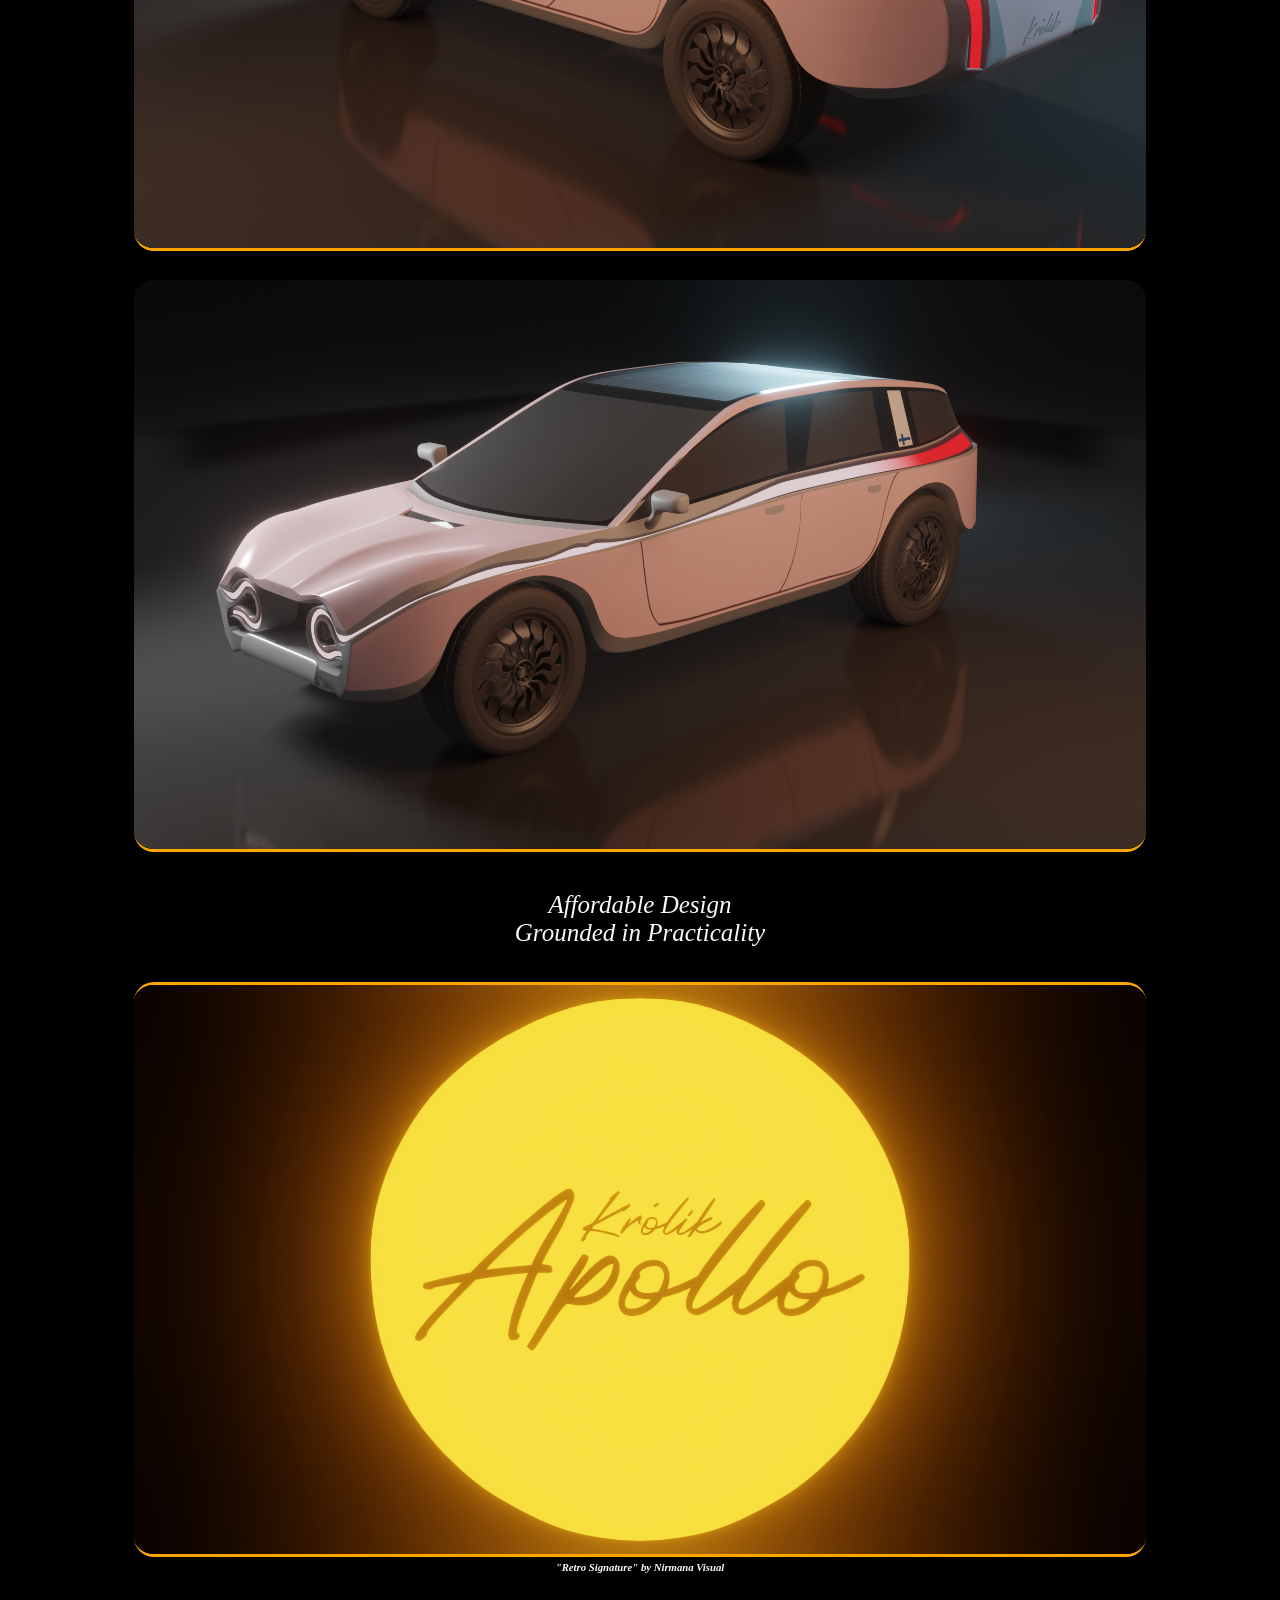
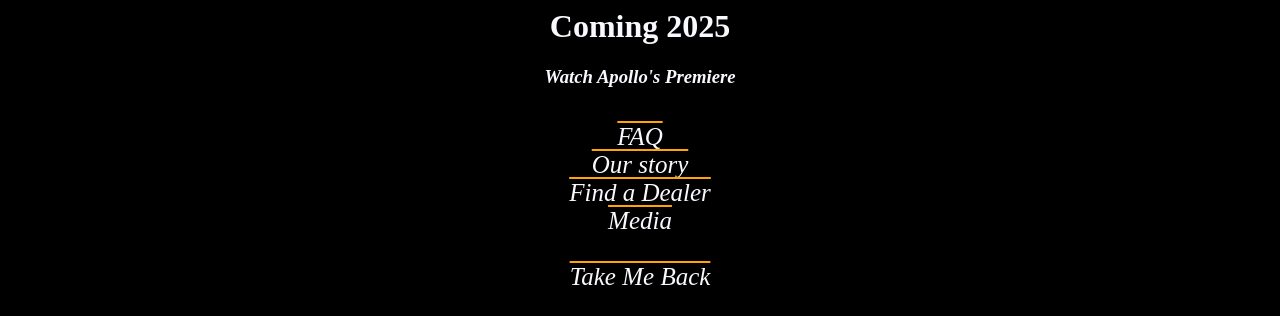
<file: Królik_Main.html>
<!DOCTYPE html>
<html lang="en">
  <head>
      <title>Królik | Home</title>
      <link rel="icon" href="bunny_icon.png">
      <link rel="stylesheet" href="style.css">

      <meta name="viewport" content="width=device-width, initial-scale=1">
  </head>
  <body>
    <a href="Królik_Main.html"> <h1 class="Main_Title"> Królik</h1></a>
    <a href="Królik_About.html"><h2>Our Story</h2></a>
    <a href="Królik_Dealerships.html"><h2>Our Services</h2></a>
    
    <img src="Królik_Apollo_Top_Dark.png" alt="Królik Apollo Top Lights" />
    <h1>
      Simplicity
    </h1>
    <img src="Królik_Apollo_Front_Dark.png" alt="Królik Apollo Lights" />
    <h1>
      Sophistication
    </h1>
    <img src="Królik_Apollo_Front_Light.png" alt="Królik Apollo Front" class="Pink_Border"/>
    <h1>
      Apollo
    </h1>
    <h3> 
      From
      <br>
      Królik
    </h3>
    <img src="Królik_Apollo_Rear_Dark.png" alt="Królik Apollo Rear Dark" class="Pink_Border"/>
    <p> 
      There's no need to compromise. 
      <br>  
      Apollo sure doesn't. 
    </p>
    <img src="Królik_Apollo_Rear.png" alt="Królik Apollo Rear" class="Orange_Border"/>    
    <img src="Królik_Apollo_Top.png" alt="Królik Apollo Top" class="Orange_Border"/> 
    <p>
      Affordable Design
      <br>
      Grounded in Practicality
    </p>    
    <img src="Królik_Apollo_Logo.png" alt="Królik Apollo Logo" class="Logo"/>    
    <h6>
      "Retro Signature" by Nirmana Visual
    </h6>    
    <h1>
      Coming 2025
    </h1>   
    <a href="Królik_Commercial.html"><h3>Watch Apollo's Premiere</h2></a>
    <p class="End_List">  
        <a href="Królik_FAQ.html"> FAQ </a>
      <br> 
        <a href="Królik_About.html"> Our story </a>
      <br>
        <a href="Królik_Dealerships.html"> Find a Dealer </a>
      <br>
        <a href="Królik_Commercial.html"> Media </a>
      <br>
      <br>
        <a href="index.html"> Take Me Back </a>
      <br>
    </p>
  </body>
</html>
</file>
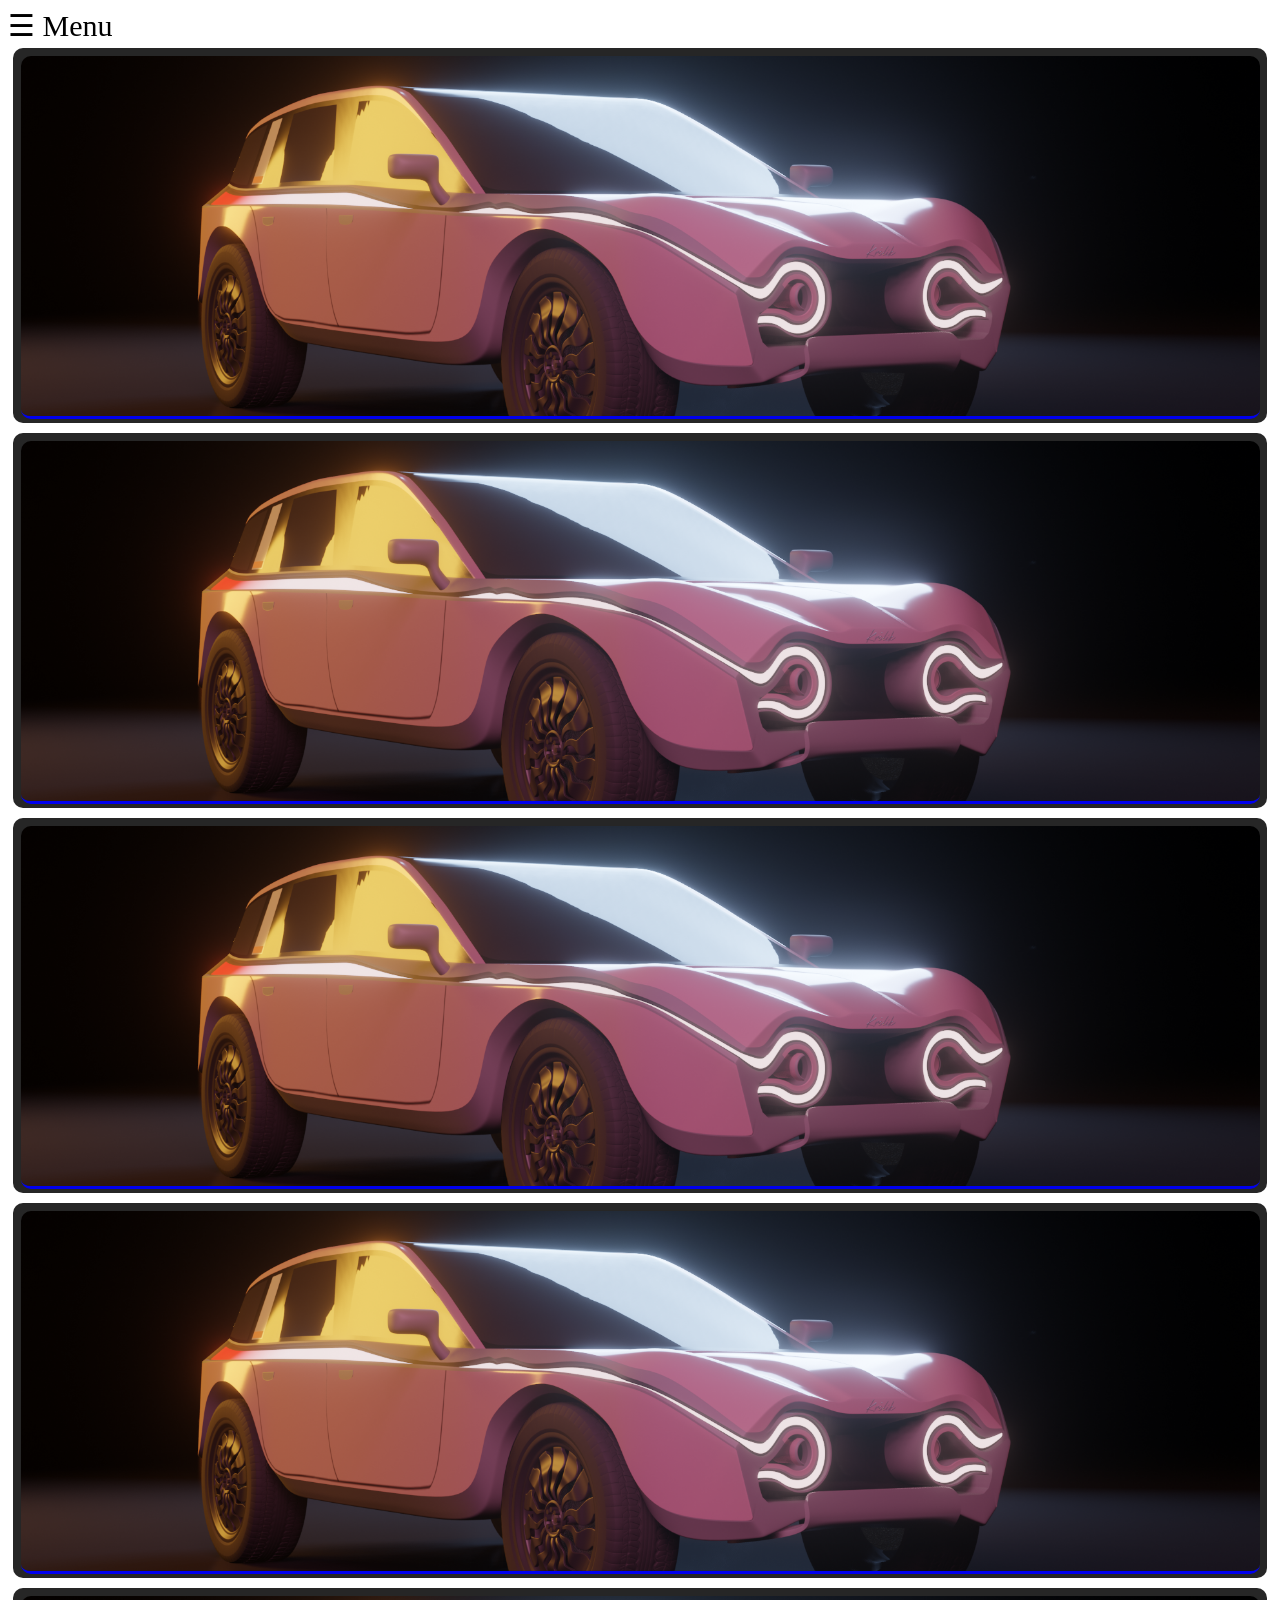
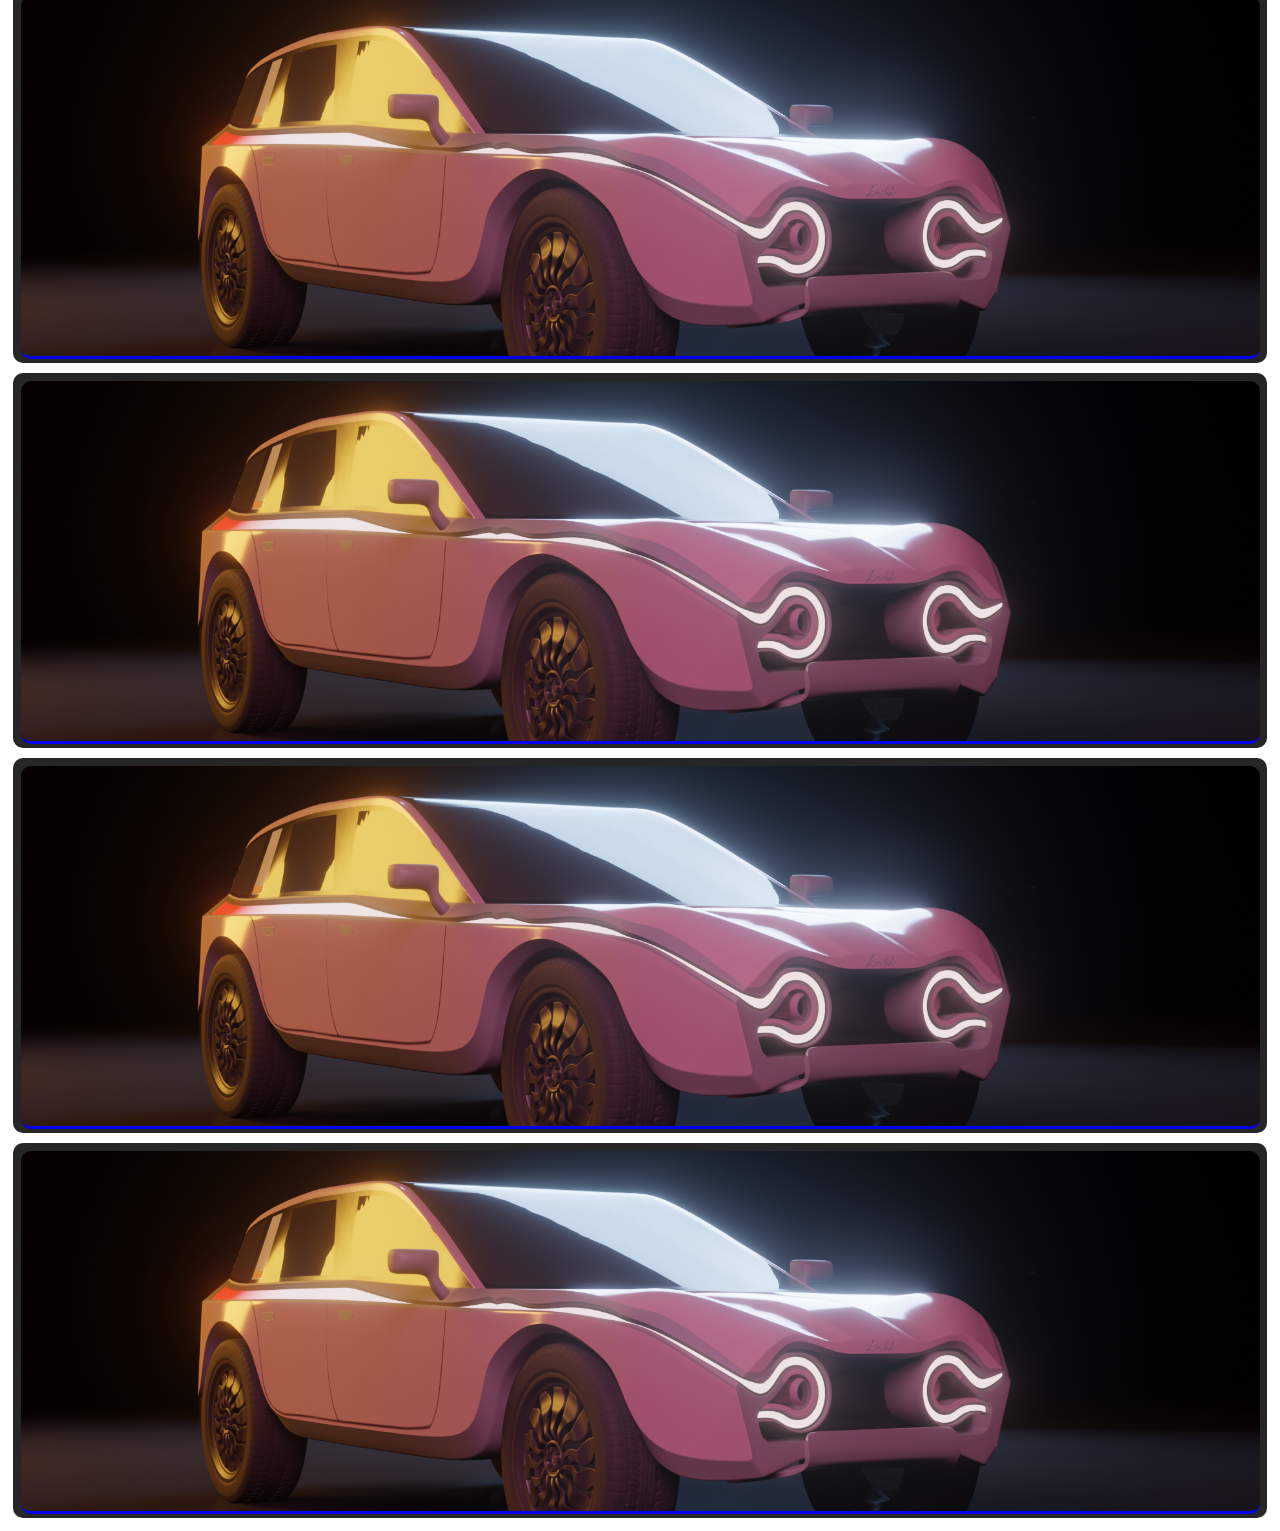
<file: NEWindex.html>
<html>
<head>
<meta name="viewport" content="width=device-width, initial-scale=1">
<style>
.flex-container {
  display: flex;
  flex-wrap: wrap; 
  background-color: white;
}

.flex-container > div {
  background-color: #262626;
  margin: 5px;
  padding: 7.5px;
  border-radius: 10px;
  height: 40vh;
  flex-grow: 1;
}

img {
max-height: 100%;
min-width: 100%;
border-radius: 10px;
border-bottom: solid;
object-fit: cover;
horizontal-align: center; 
vertical-align: bottom;
}

.sidenav {
  height: 100%;
  width: 0;
  position: fixed;
  z-index: 1;
  top: 0;
  left: 0;
  background-color: #111;
  overflow-x: hidden;
  transition: 0.5s;
  padding-top: 60px;
}

.sidenav a {
  padding: 8px 8px 8px 32px;
  text-decoration: none;
  font-size: 25px;
  color: #818181;
  display: block;
  transition: 0.3s;
}

.sidenav a:hover {
  color: #f1f1f1;
}

.sidenav .closebtn {
  position: absolute;
  top: 0;
  right: 25px;
  font-size: 36px;
  margin-left: 50px;
}

@media screen and (max-height: 450px) {
  .sidenav {padding-top: 15px;}
  .sidenav a {font-size: 18px;}
}
</style>
</head>
<body>

<span style="font-size:30px;cursor:pointer" onclick="openMenu()">&#9776; Menu</span>
  
<div id="mySidenav" class="sidenav">
  <a href="javascript:void(0)" class="closebtn" onclick="closeMenu()">&times;</a>
  <a href="#">Art 1</a>
  <a href="#">Work 2</a>
  <a href="#">Example 3</a>
  <a href="#">Project 4</a>
</div>
  
<div class="flex-container">
  <div><a href="index.html"><img src="Królik_Apollo_Front_Light.png" alt="Królik Apollo Front"></a></div>
  <div><a href="index.html"><img src="Królik_Apollo_Front_Light.png" alt="Królik Apollo Front"></a></div>
  <br>
  <div><a href="index.html"><img src="Królik_Apollo_Front_Light.png" alt="Królik Apollo Front"></a></div>
  <div><a href="index.html"><img src="Królik_Apollo_Front_Light.png" alt="Królik Apollo Front"></a></div>
  <br>
  <div><a href="index.html"><img src="Królik_Apollo_Front_Light.png" alt="Królik Apollo Front"></a></div>
  <div><a href="index.html"><img src="Królik_Apollo_Front_Light.png" alt="Królik Apollo Front"></a></div>
  <br>
  <div><a href="index.html"><img src="Królik_Apollo_Front_Light.png" alt="Królik Apollo Front"></a></div>
  <div><a href="index.html"><img src="Królik_Apollo_Front_Light.png" alt="Królik Apollo Front"></a></div>
</div>

<script>
function openMenu() {
  document.getElementById("mySidenav").style.width = "250px";
}

function closeMenu() {
  document.getElementById("mySidenav").style.width = "0";
}
</script>
  
</body>
</html>
</file>
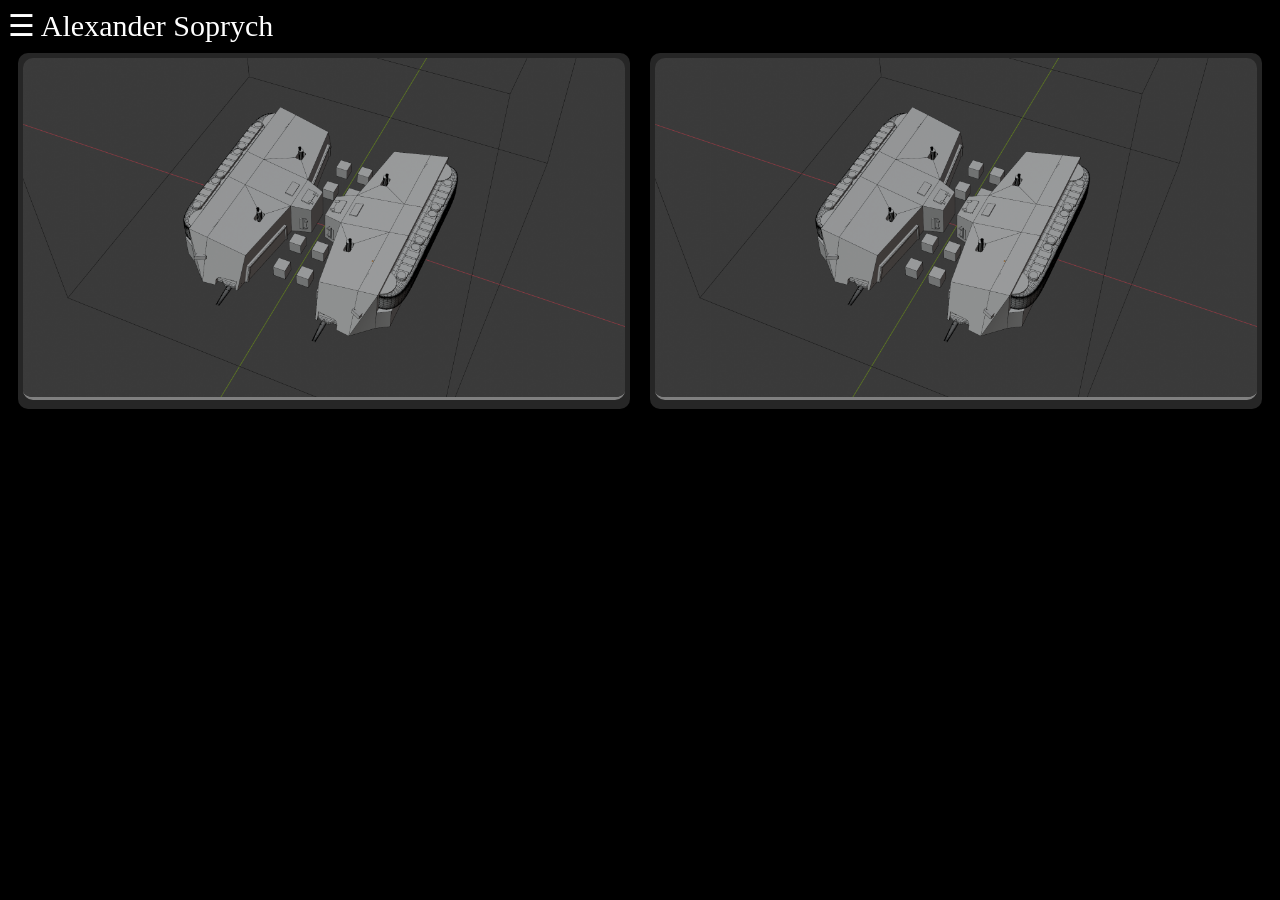
<file: Physical_Media.html>
<!DOCTYPE html>
<html lang="en">
<head>
 <title>Alexander Soprych | Portfolio | Home</title>
 <link rel="icon" href="new_alpha_icon.png">
 
 <meta name="viewport" content="width=device-width, initial-scale=1">
<style>
body {
  background-color: black;
  text-align: left;
  color: orange;
}
.flex-container {
  display: flex;
  max-width: 100%;
  align-items: center;
  flex-wrap: wrap;
}
.flex-container > div {
  background-color: #262626;
  margin: 10px;
  padding: 5px;
  border-radius: 10px;
  flex-basis: auto;
  height: auto;
}
hoverable {
  position: relative
}
img {
  max-height: 100%;
  max-width: 100%;
  border-radius: 10px;
  border-bottom: solid;
  border-bottom-color: lightpink;
  object-fit: cover;
}
#imgHoverA7 {
  background-size: cover;
  height: auto;
  border-radius: 10px;
  border-bottom: solid;
  border-bottom-color: grey;
  object-fit: cover;
}
.flex-item {
  transition: transform 0.5s ease;
}
.sidenavtitle {
  padding: 4px 8px 4px 32px;
  text-decoration: none;
  font-size: 30px;
  color: #F39C12;
  display: block;
}
.sidenav {
  height: 100%;
  width: 250px;
  position: fixed;
  z-index: 1;
  top: 0;
  left: -250px;
  background-color: #111;
  overflow-x: hidden;
  transition: transform 0.5s;
  padding-top: 60px;
}
.sidenav a {
  padding: 8px 8px 8px 32px;
  text-decoration: none;
  font-size: 25px;
  color: #818181;
  display: block;
  transition: 0.3s;
}
.sidenav a:hover {
  color: #f1f1f1;
}
.sidenav .closebtn {
  position: absolute;
  top: 0;
  right: 25px;
  font-size: 36px;
  margin-left: 50px;
}
@media screen and (min-width : 720px) {
.flex-item:hover {transform: scale(1.01);
}
.flex-container > div {
  flex-basis: calc(50% - 30px); 
  width: calc(50% - 30px); 
  height: auto;
 }
}
@media screen and (max-height: 450px) {
  .sidenav {padding-top: 15px;}
  .sidenav a {font-size: 18px;}
}
@media screen and (max-width : 480px) {
  img {max-width: 100%;}
  .flex-container {max-width: 100%; justify-content: flex-end;}
}
</style>
</head>
<body>

<span style = "font-size:30px; cursor:pointer; color: white; " onclick="openMenu()">&#9776; Alexander Soprych</span>

<div id="mySidenav" class="sidenav">
  <a href="javascript:void(0)" class="closebtn" onclick="closeMenu()">&times;</a>
 <p class = "sidenavtitle"> Digital Works |</p>
  <a href="Ruttungsboje.html">Ruttungsboje</a>
  <a href="Królik_Main.html">Królik Apollo</a>
  <a href="Kowloon_Walled_City_Main.html">Kowloon Walled City</a>
  <a href="#">Alfa Romeo GTA</a>
  <a href="#">Alfa Romeo Carabinieri</a>
  <a href="Glock_17_Main.html">Glock 17</a>
  <a href="#">Desert Tigers</a>
  <a href="#">PzKpfw VI Tiger 1</a>
  <a href="#">PzKpfw V Panther</a>
 <p class = "sidenavtitle"> Physical Works |</p>
  <a href="#">A7V</a>
</div>

<div class="flex-container">
   <div class="flex-item">
     <a href="Królik_Main.html"><picture><source media="(max-width: 720px)"srcset="A7V_3D_Print_on_Bed.jpg"><img src="A7V_3D_Model_01.png" alt="A7V_3D_Print" 
        id="imgHoverA7" onmouseover="changeImage('A7V_3D_Print_on_Bed.jpg', 'imgHoverA7')" onmouseout="changeImage('A7V_3D_Model_01.png', 'imgHoverA7')"></picture></a>
  </div>
     <div class="flex-item">
     <a href="Królik_Main.html"><picture><source media="(max-width: 720px)"srcset="A7V_3D_Print_on_Bed.jpg"><img src="A7V_3D_Model_01.png" alt="A7V_3D_Print" 
        id="imgHoverA7" onmouseover="changeImage('A7V_3D_Print_on_Bed.jpg', 'imgHoverA7')" onmouseout="changeImage('A7V_3D_Model_01.png', 'imgHoverA7')"></picture></a>
  </div>
</div>

<script>
function openMenu() {
  document.getElementById("mySidenav").style.transform = "translateX(250px)";
}
function closeMenu() {
  document.getElementById("mySidenav").style.transform = "translateX(0)";
}
function changeImage(newImagePath, imgID) {
  document.getElementById(imgID).src = newImagePath;
}
</script>
  
</body>
</html>
</file>
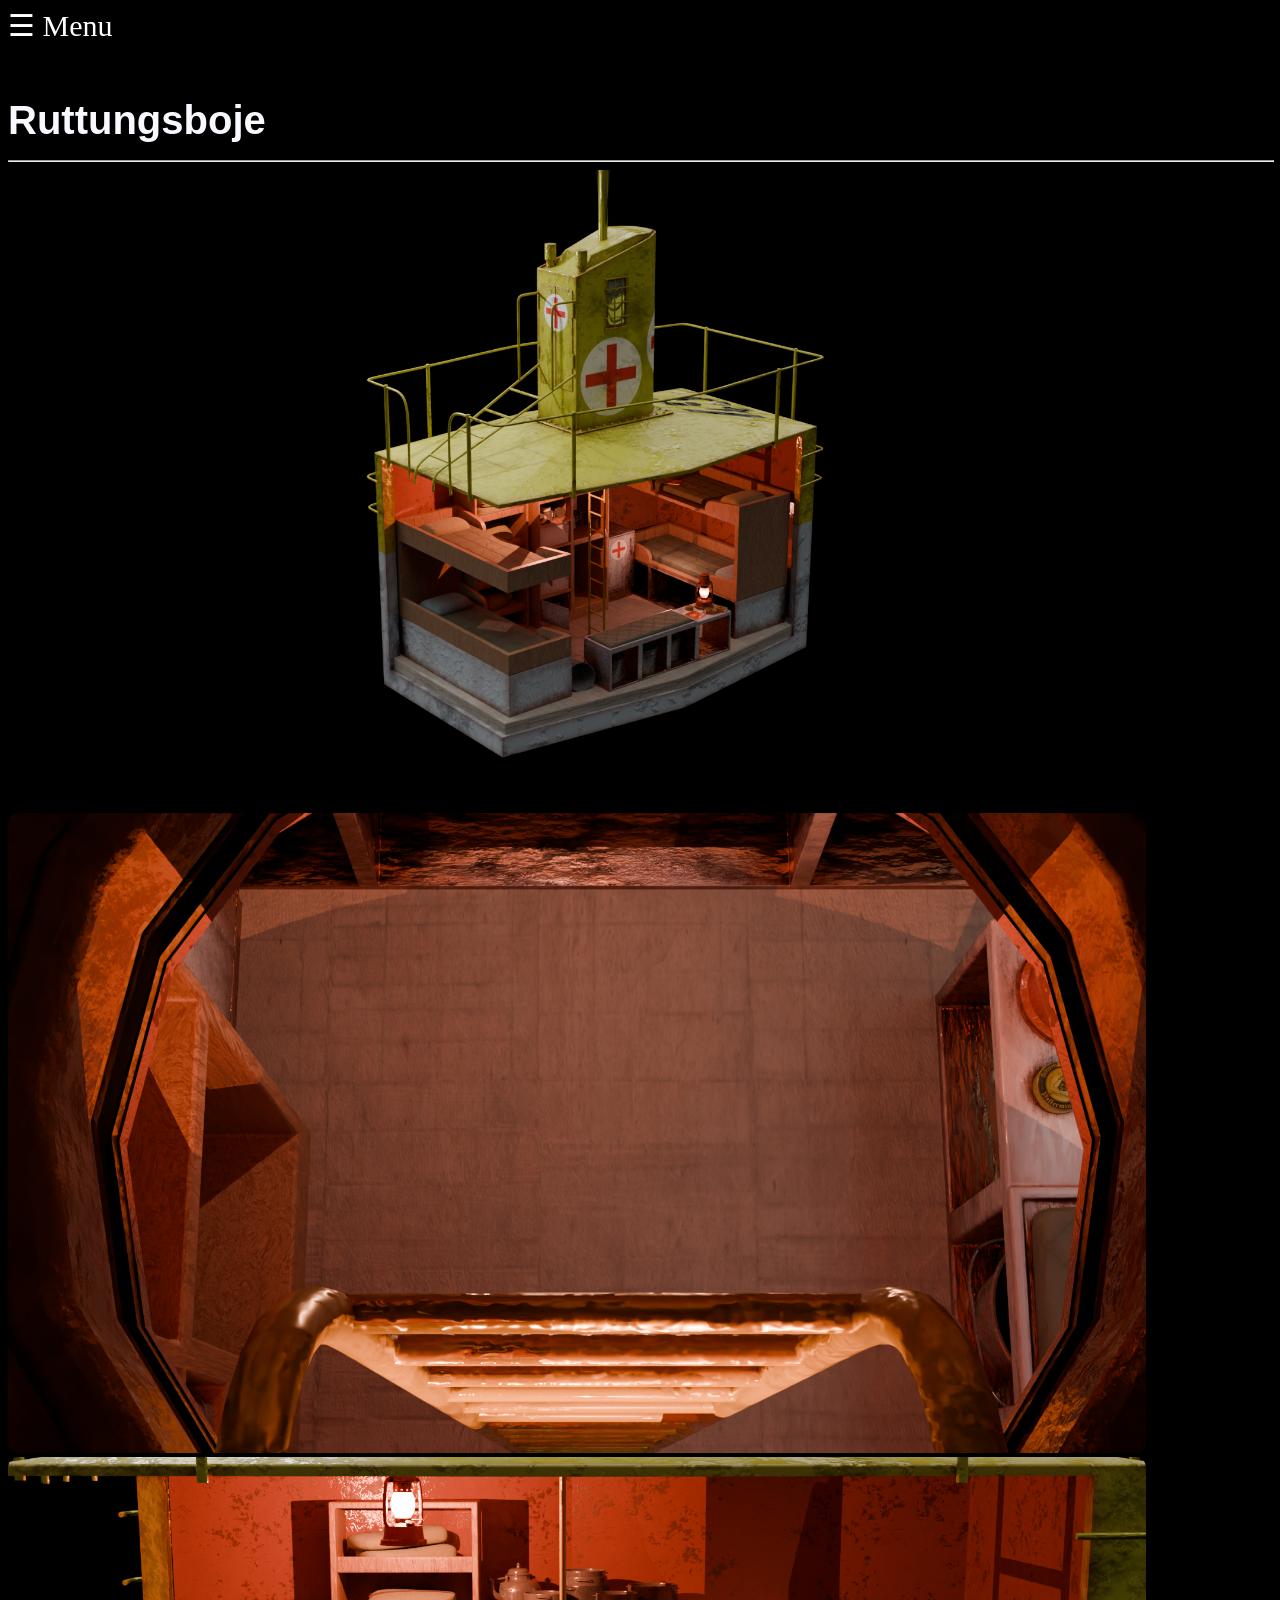
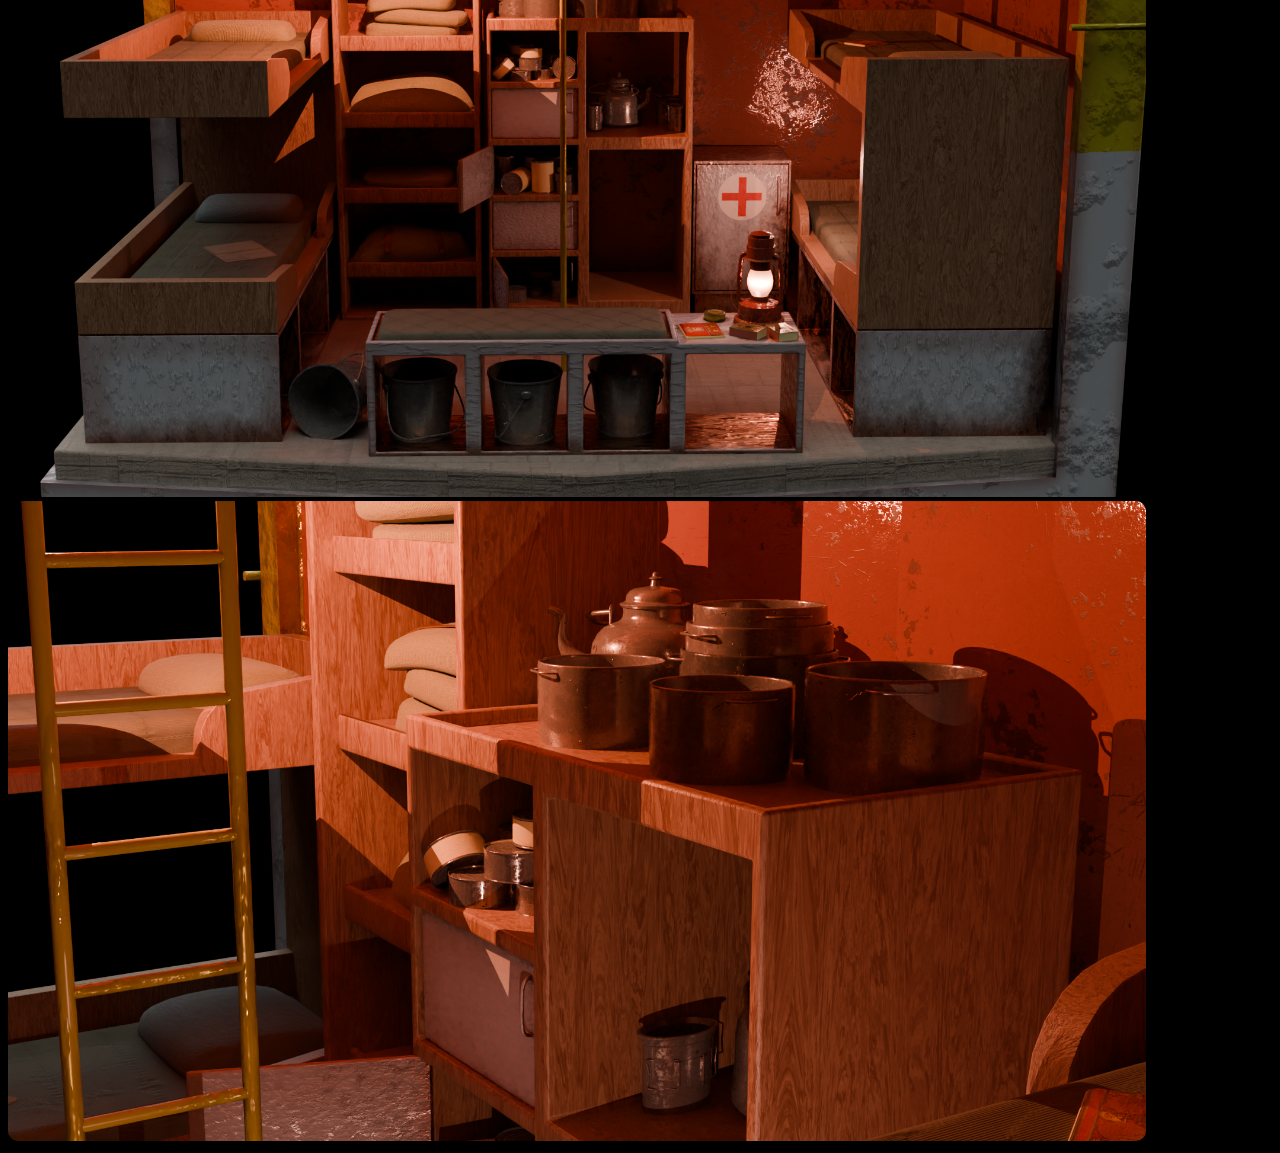
<file: Ruttungsboje.html>
<!DOCTYPE html>
<html lang="en">
<head>
 <title>Ruttungsboje | Showcase</title>
 <link rel="icon" href="glock_icon.png">
 <link rel="stylesheet" href="portfolio_main.css">

<meta name="viewport" content="width=device-width, initial-scale=1">

</head>
<body>

<span style = "font-size:30px; cursor:pointer; color: white; " onclick="openMenu()">&#9776; Menu</span>

<div id="mySidenav" class="sidenav">
  <a href="javascript:void(0)" class="closebtn" onclick="closeMenu()">&times;</a>
  <p class = "sidenavtitle">Works |</p>
  <a href="Królik_Main.html">Place Holder</a>
  <a href="Królik_Main.html">Królik Apollo</a>
  <a href="Kowloon_Walled_City_Main.html">Kowloon Walled City</a>
  <a href="#">Alfa Romeo GTA</a>
  <a href="#">Alfa Romeo Carabinieri</a>
  <a href="#">Desert Tigers</a>
  <a href="#">PzKpfw VI Tiger 1</a>
  <a href="#">PzKpfw V Panther</a>
</div>
<br>
<br>

<h1>
Ruttungsboje
</h1>
<hr>

  <img src="Ruttungsboje_1.png" alt="Ruttungsboje Exterior">
  <img src="Ruttungsboje_3.png" alt="Ruttungsboje Entry Hatch">
  <img src="Ruttungsboje_4.png" alt="Ruttungsboje Interior 01">
  <img src="Ruttungsboje_6.png" alt="Ruttungsboje Interior 02">

<script>
function openMenu() {
  document.getElementById("mySidenav").style.transform = "translateX(250px)";
}
function closeMenu() {
  document.getElementById("mySidenav").style.transform = "translateX(0)";
}
</script>

</body>
</html>
</file>
<file: style.css>
body{
  background-color: black;
  text-align: center;
  color: lightorange;
}
a{
  text-decoration: none;
  color: ghostwhite;
}
h1{
  color: ghostwhite;  
  position: relative; bottom: -10px;
  text-align: center;
}
h2{
  color: ghostwhite;  
  position: relative; bottom: -10px;
  text-decoration: overline;
  text-decoration-color: lightpink;
  font-style: oblique;
  text-align: right;
  font-size: 25px;
}
h3{
  color: ghostwhite;  
  position: relative; bottom: -10px;
  font-style: oblique;
  text-align: center;
}
h6{
  color: ghostwhite;
  font-style: oblique;
  text-align: center;
}
p{
  color: ghostwhite;
  font-size: 25px;
  font-style: oblique;
  text-align: center;
  text-decoration: inherit;
  padding: 10px;
  position: relative; bottom: -25px;
}
li{
  color: ghostwhite;
  font-size: 30px;
  font-style: oblique;
  text-align: left;
  text-decoration: inherit;
  list-style-position: inside;
  color: lightpink;
}
img{
  width: 1080px;
  max-width: 80%;
  align-self: center;
  margin-bottom: -25px;
  border-radius: 20px;
  border-bottom: solid;
}
@media screen and (max-width : 480px) {
  img{max-width:90%;}
}
.Main_Title{
  color: ghostwhite;
  text-align: left;
  font-size: 40px;
  text-decoration: overline;
  text-decoration-color: lightpink;
}
.Pink_Border{
  align-self: center;
  border-radius: 20px;
  border-bottom: solid;
  border-bottom-color: lightpink;
  border-width: medium;
}
.Orange_Border{
  align-self: center;
  margin-top: 50px;
  border-radius: 20px;
  border-bottom: solid;
  border-bottom-color: orange;
  border-width: medium; 
}
.Logo{
  align-self: center;
  border-bottom: solid;
  border-bottom-color: orange;
  border-top: solid;
  border-top-color: orange;
  margin-top: 25px;
}
.End_List{
  color: ghostwhite;
  text-decoration: overline;
  text-decoration-color: orange;
  position: relative; bottom: -10px;
}
.End_List_2{
  color: ghostwhite;
  text-decoration: overline;
  text-decoration-color: lightpink;
  position: relative; bottom: -10px;
}
</file>
<file: portfolio_main.css>
body{
  background-color: black;
  text-align: left;
  color: orange;
}
h1{
  color: ghostwhite;  
  position: relative; bottom: -10px;
  font-family: Helvetica; 
  text-align: left;
  font-size: 40px;
}
img {
  /*width: 1080px;*/
  max-width: 90%;
  postion: center;
  align-self: center;
  border-radius: 10px;
  object-fit: cover;
}
hr {
  width:100%;
  height:2px
  color: ghostwhite; 
  text-align:right;
  margin-left:0;
}
.sidenavtitle {
  padding: 4px 8px 4px 32px;
  text-decoration: none;
  font-size: 30px;
  color: #F39C12;
  display: block;
}
.sidenav {
  height: 100%;
  width: 250px;
  position: fixed;
  z-index: 1;
  top: 0;
  left: -250px;
  background-color: #111;
  overflow-x: hidden;
  transition: transform 0.5s;
  padding-top: 60px;
}
.sidenav a {
  padding: 8px 8px 8px 32px;
  text-decoration: none;
  font-size: 25px;
  color: #818181;
  display: block;
  transition: 0.3s;
}
.sidenav a:hover {
  color: #f1f1f1;
}
.sidenav .closebtn {
  position: absolute;
  top: 0;
  right: 25px;
  font-size: 36px;
  margin-left: 50px;
}
video {
  max-width: 100%; 
  max-height: auto;
  postion: center; 
}
@media screen and (max-height: 450px) {
  .sidenav {padding-top: 15px;}
  .sidenav a {font-size: 18px;}
}
@media screen and (max-width : 480px) {
  img {max-width: 100%;}
}
</file>
